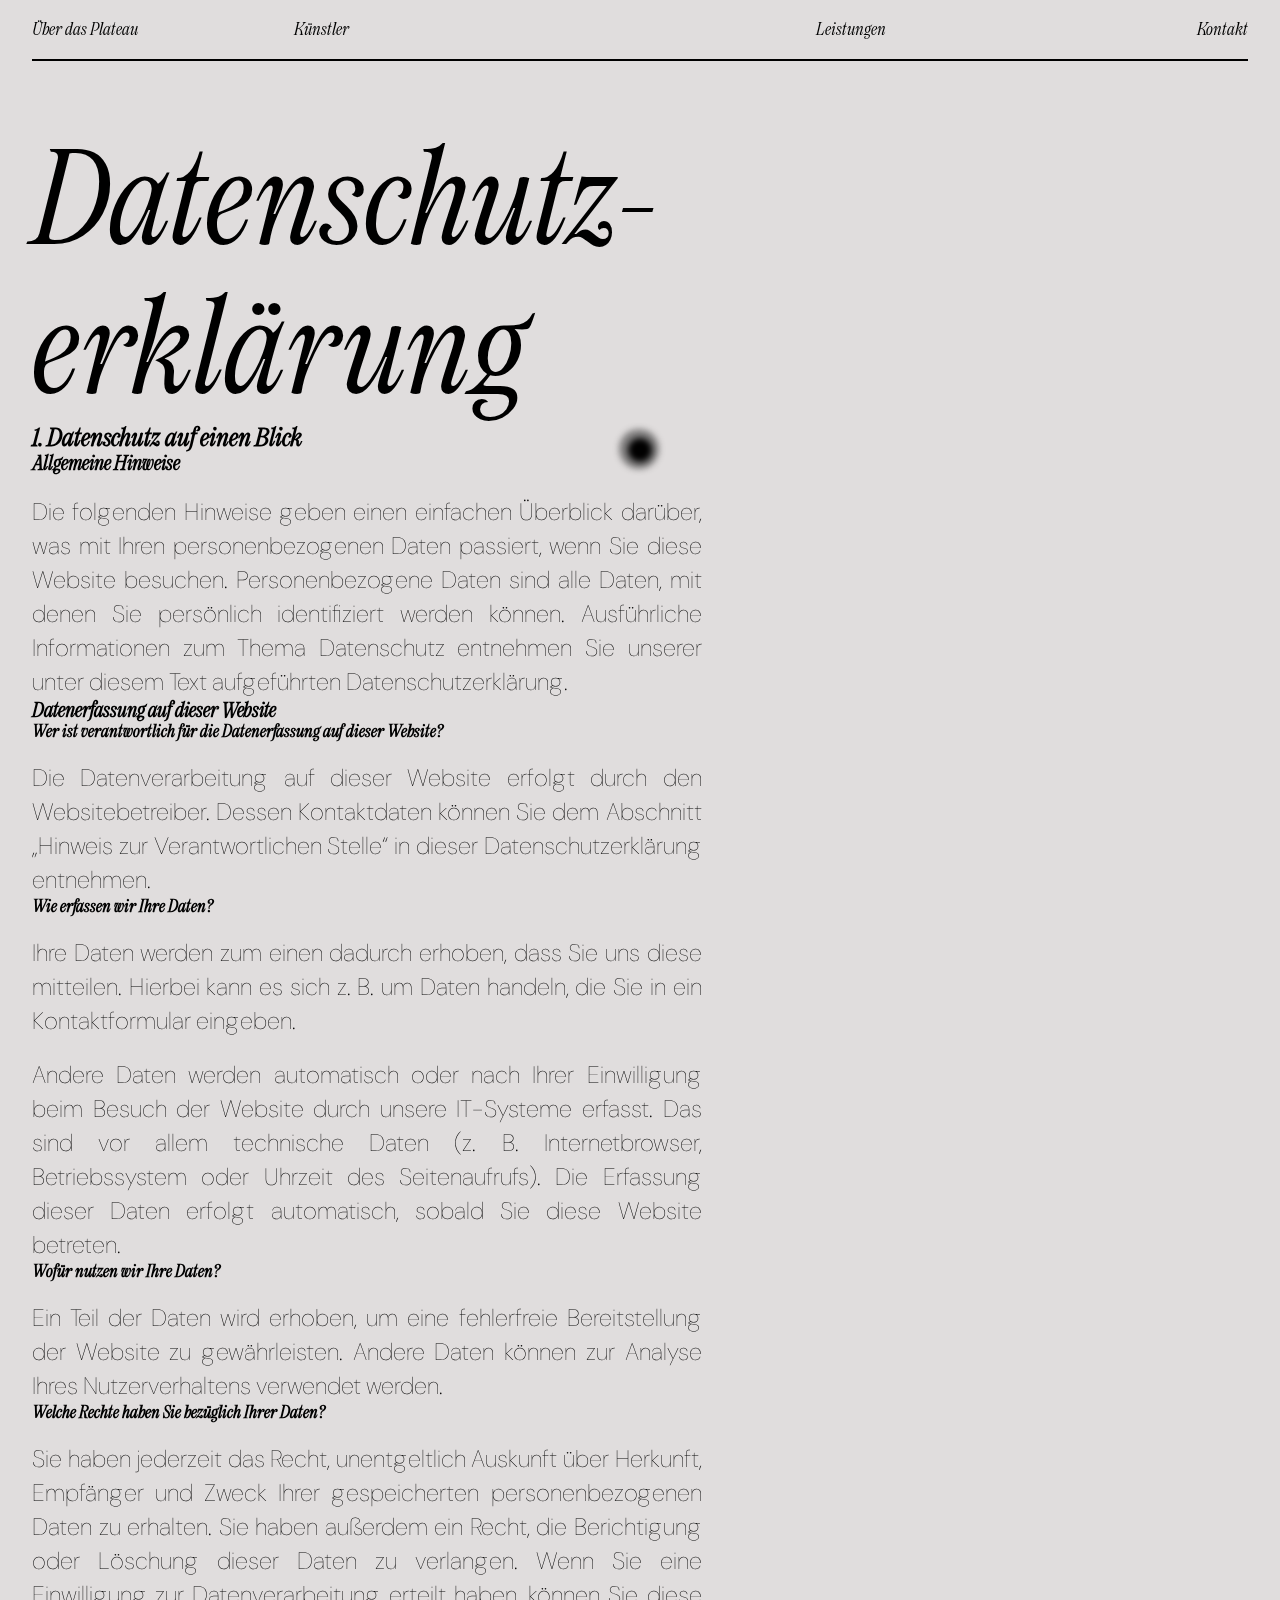
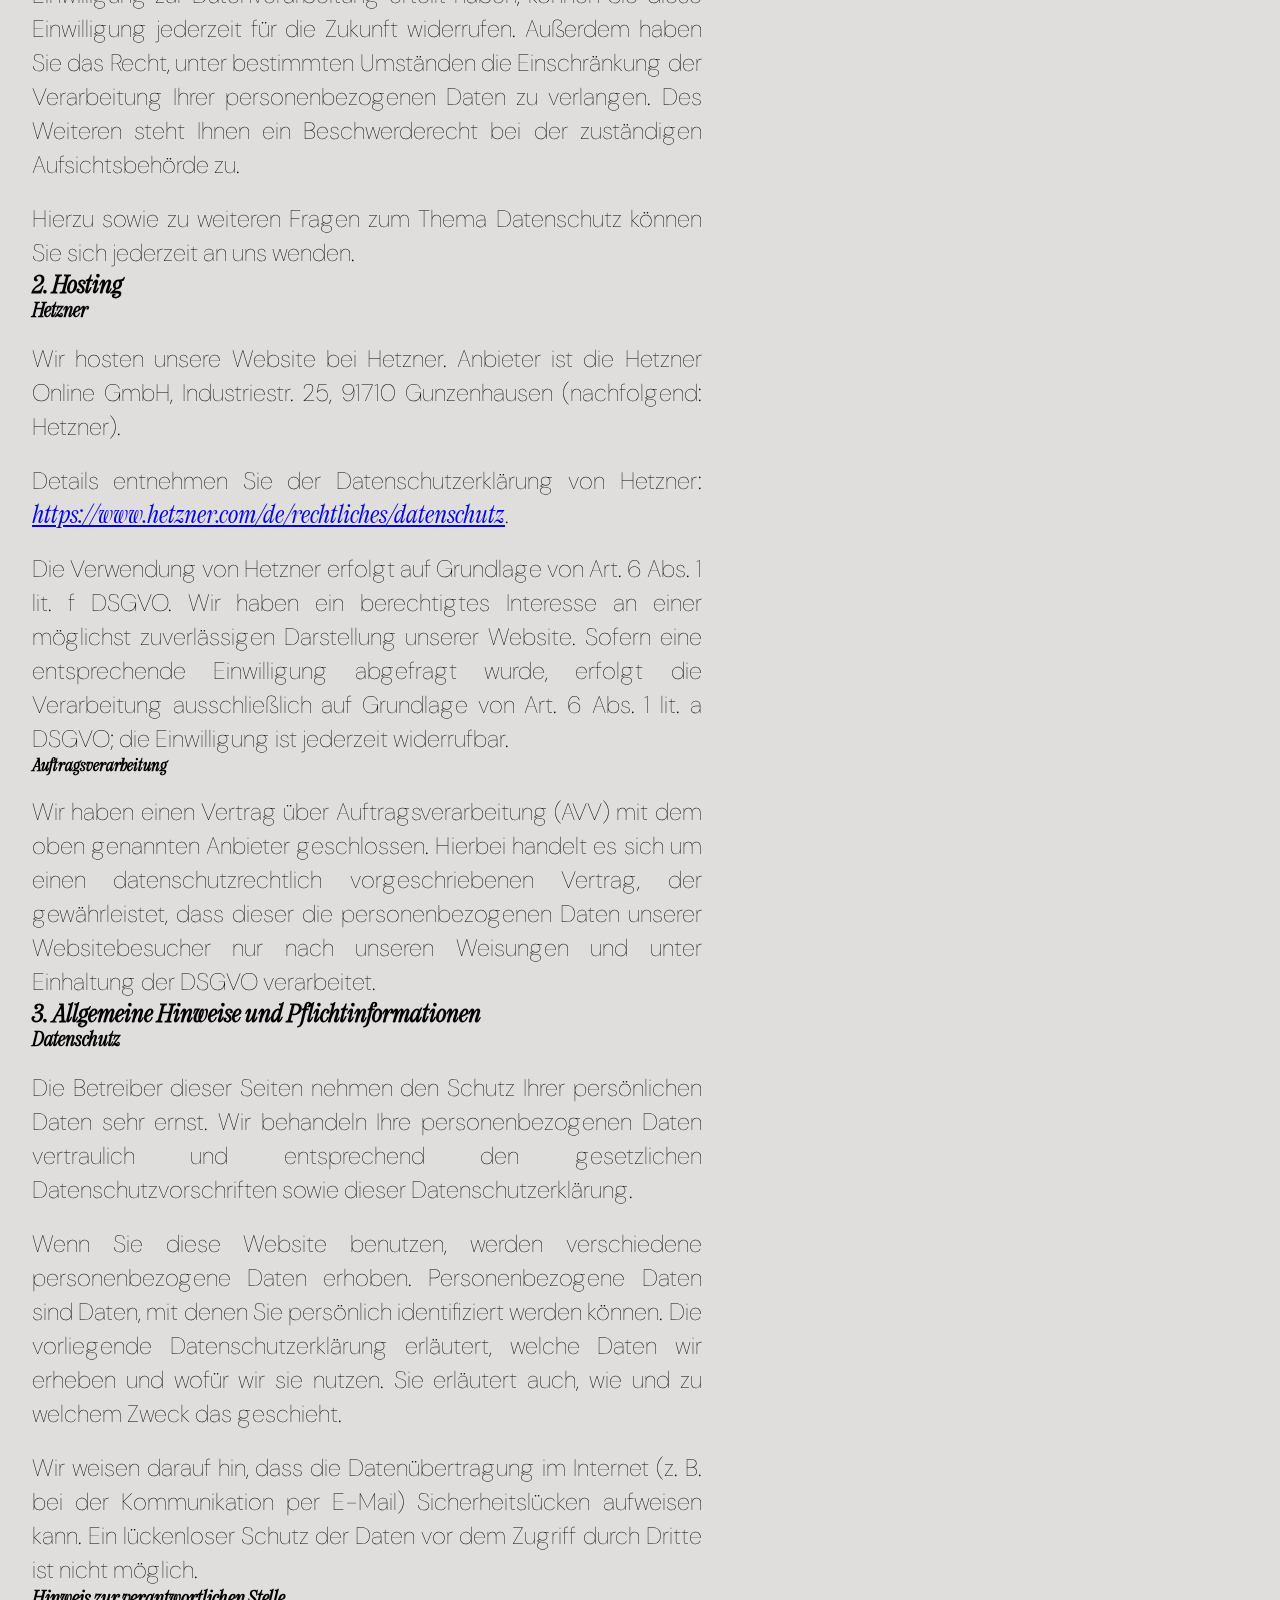
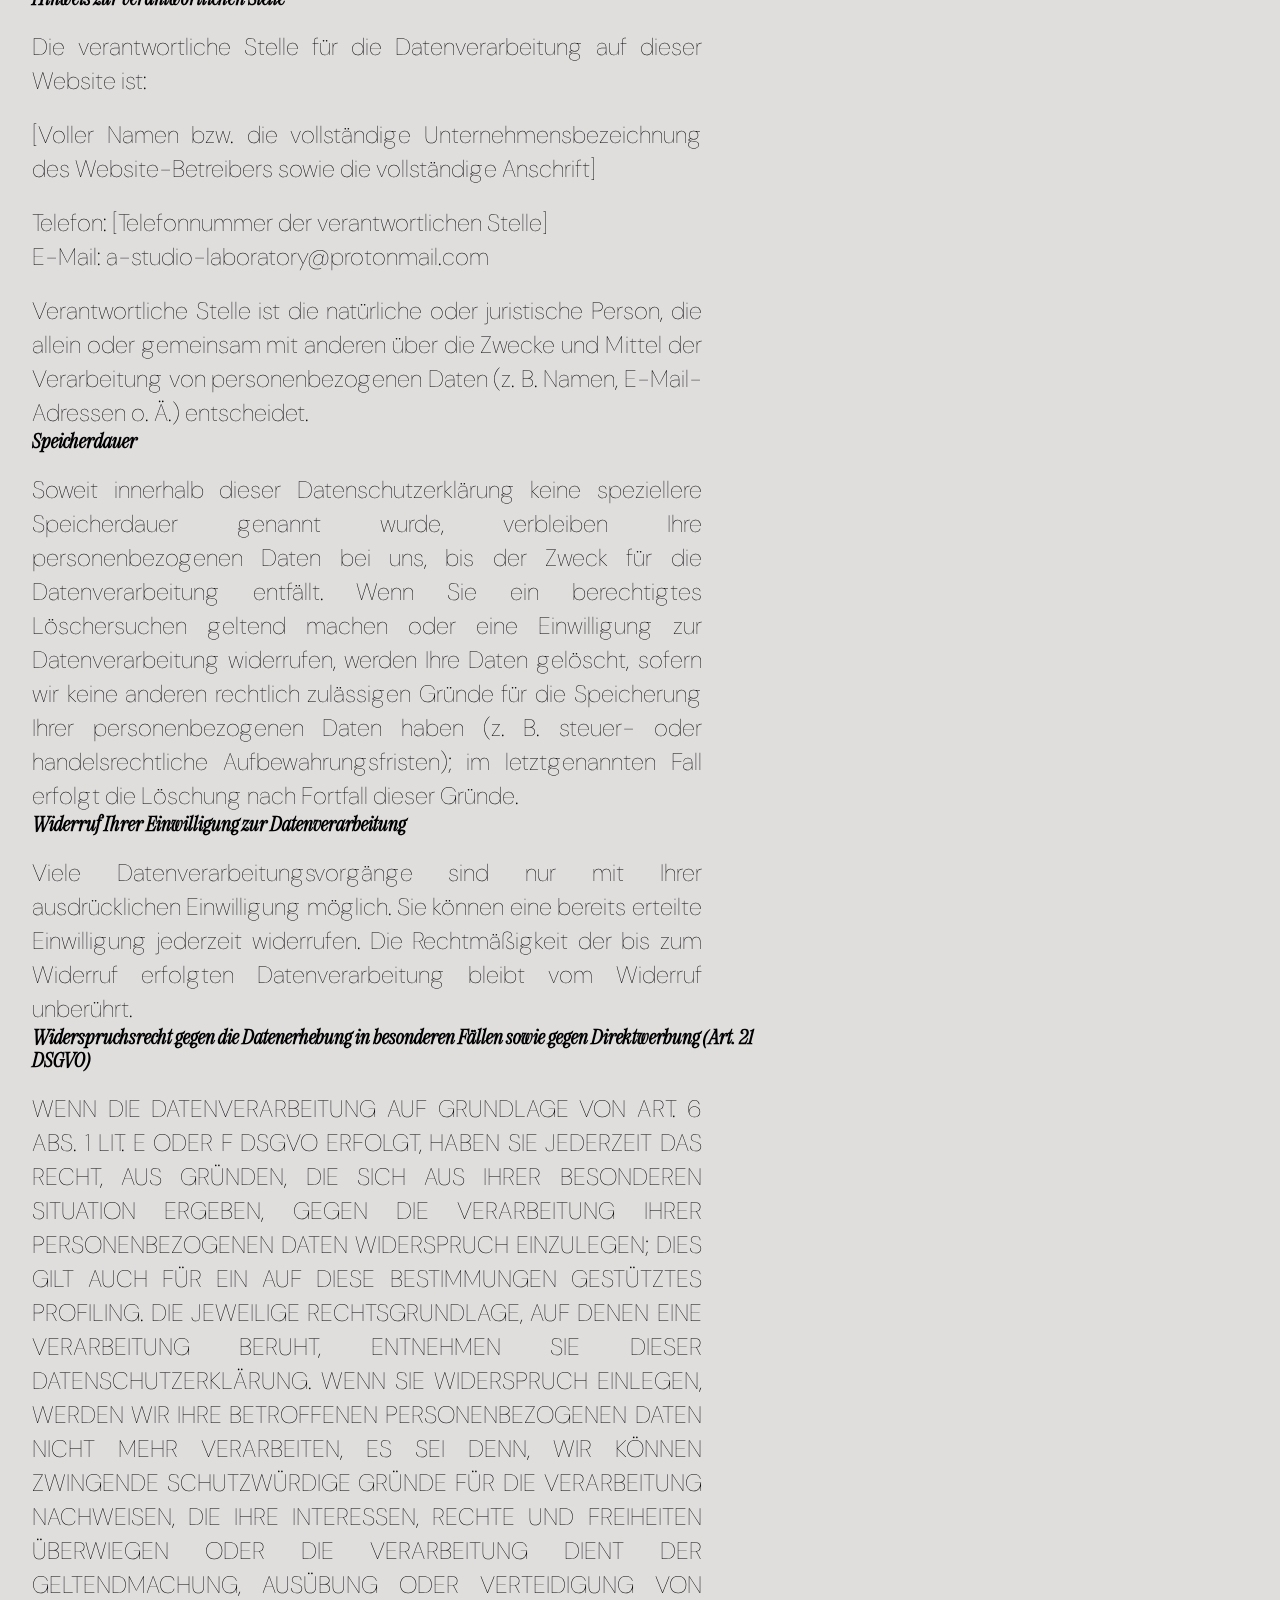
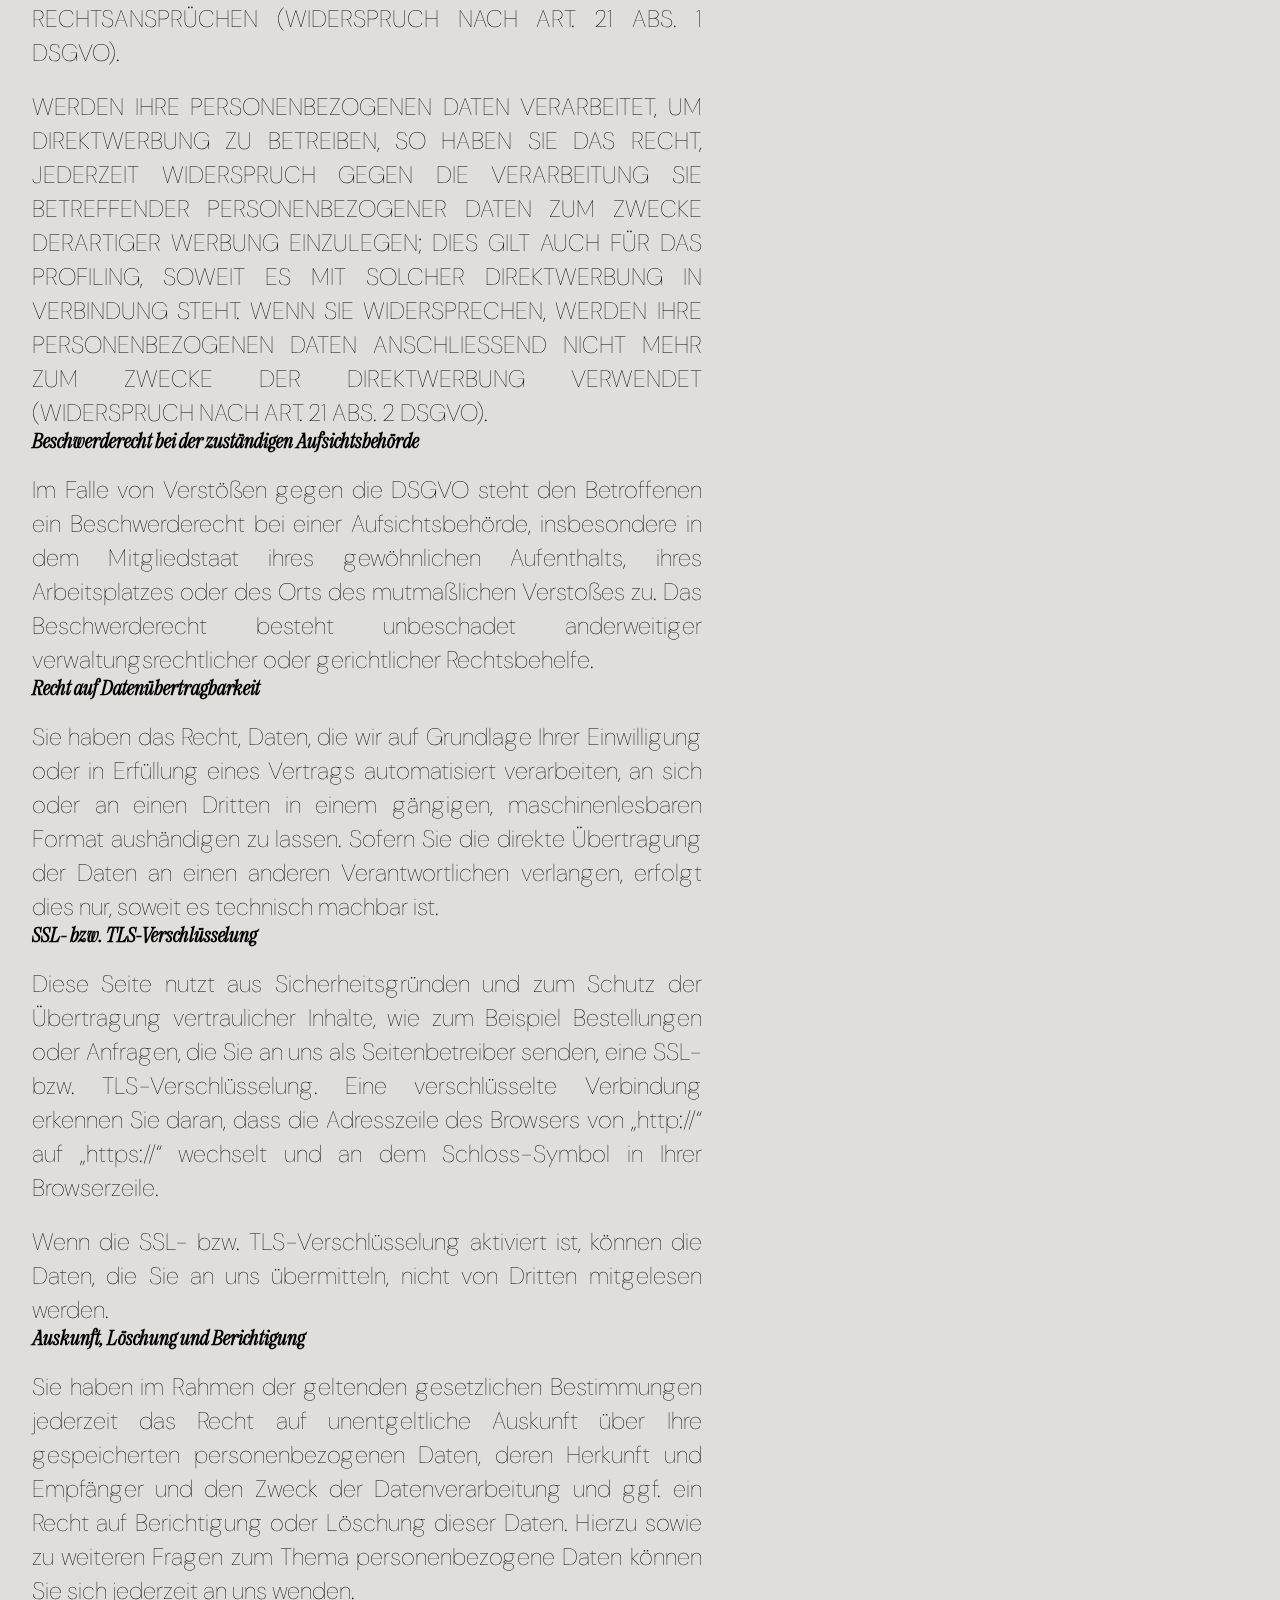
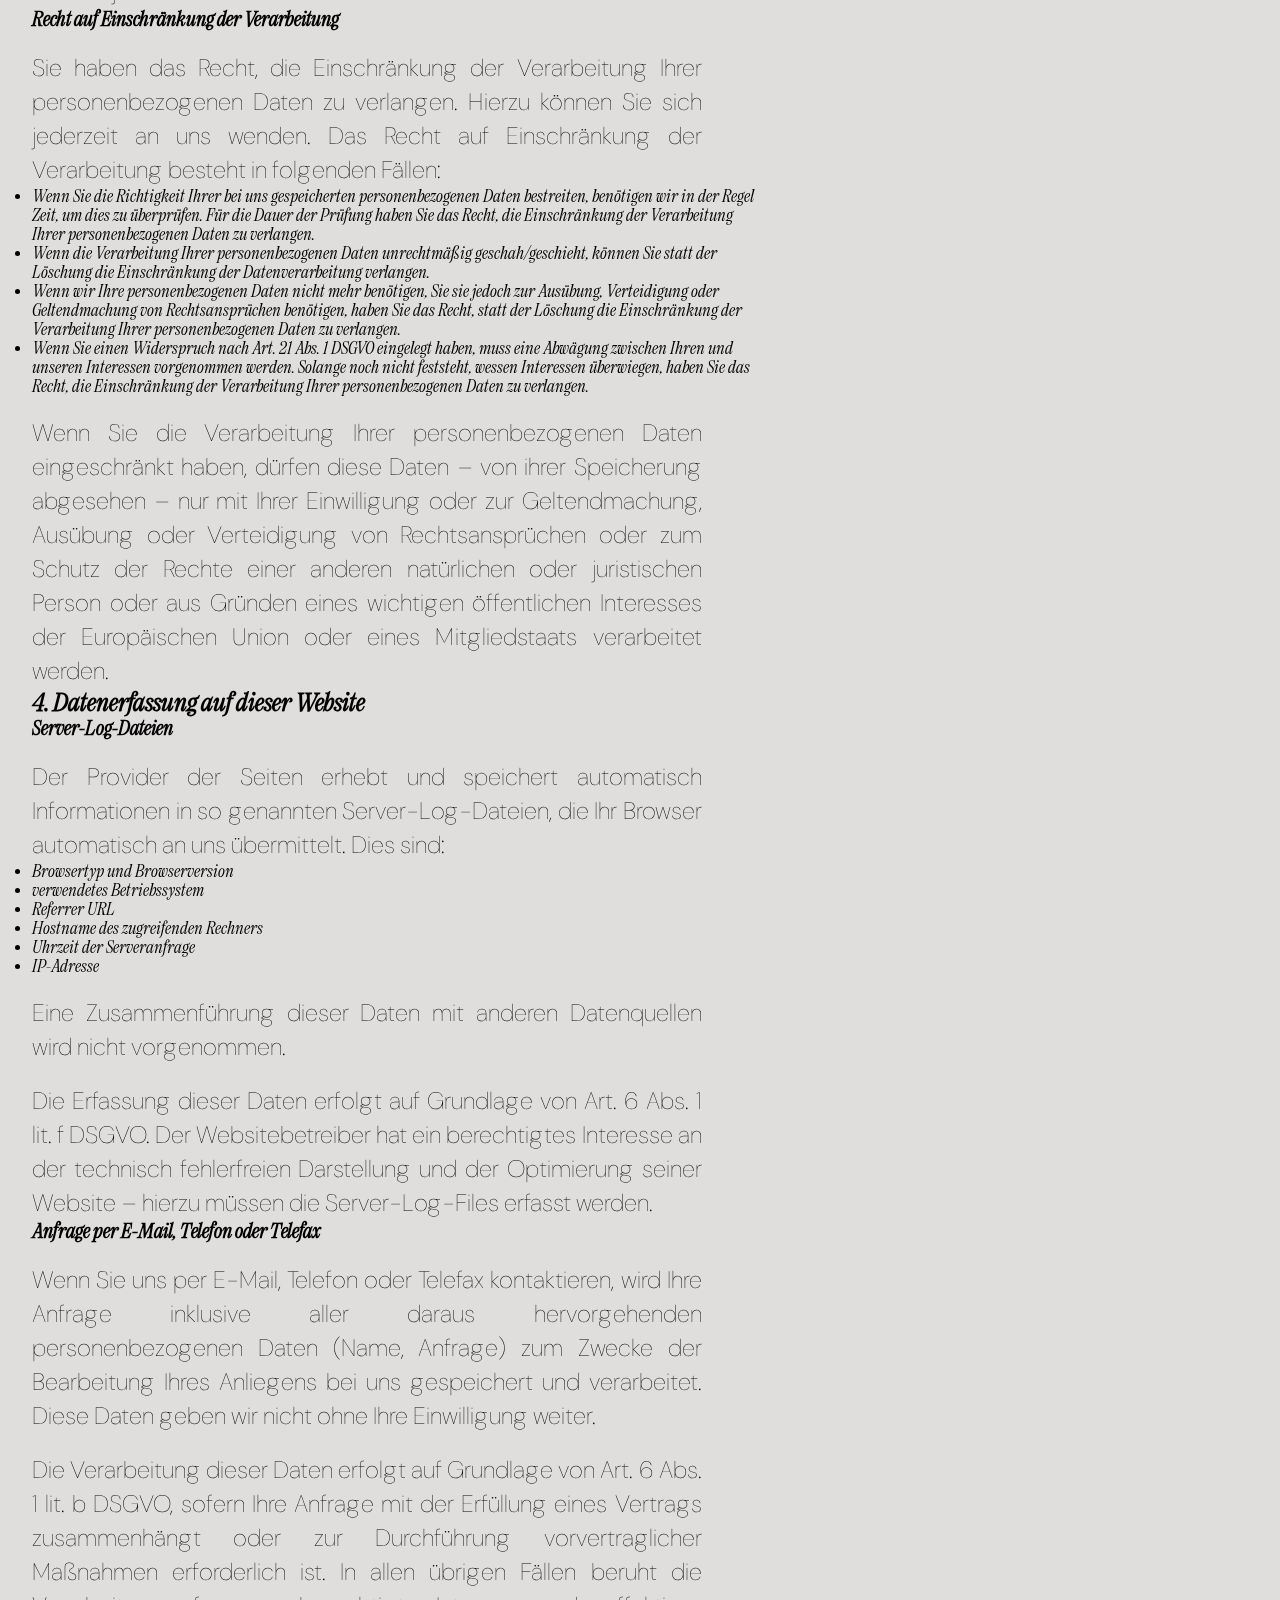
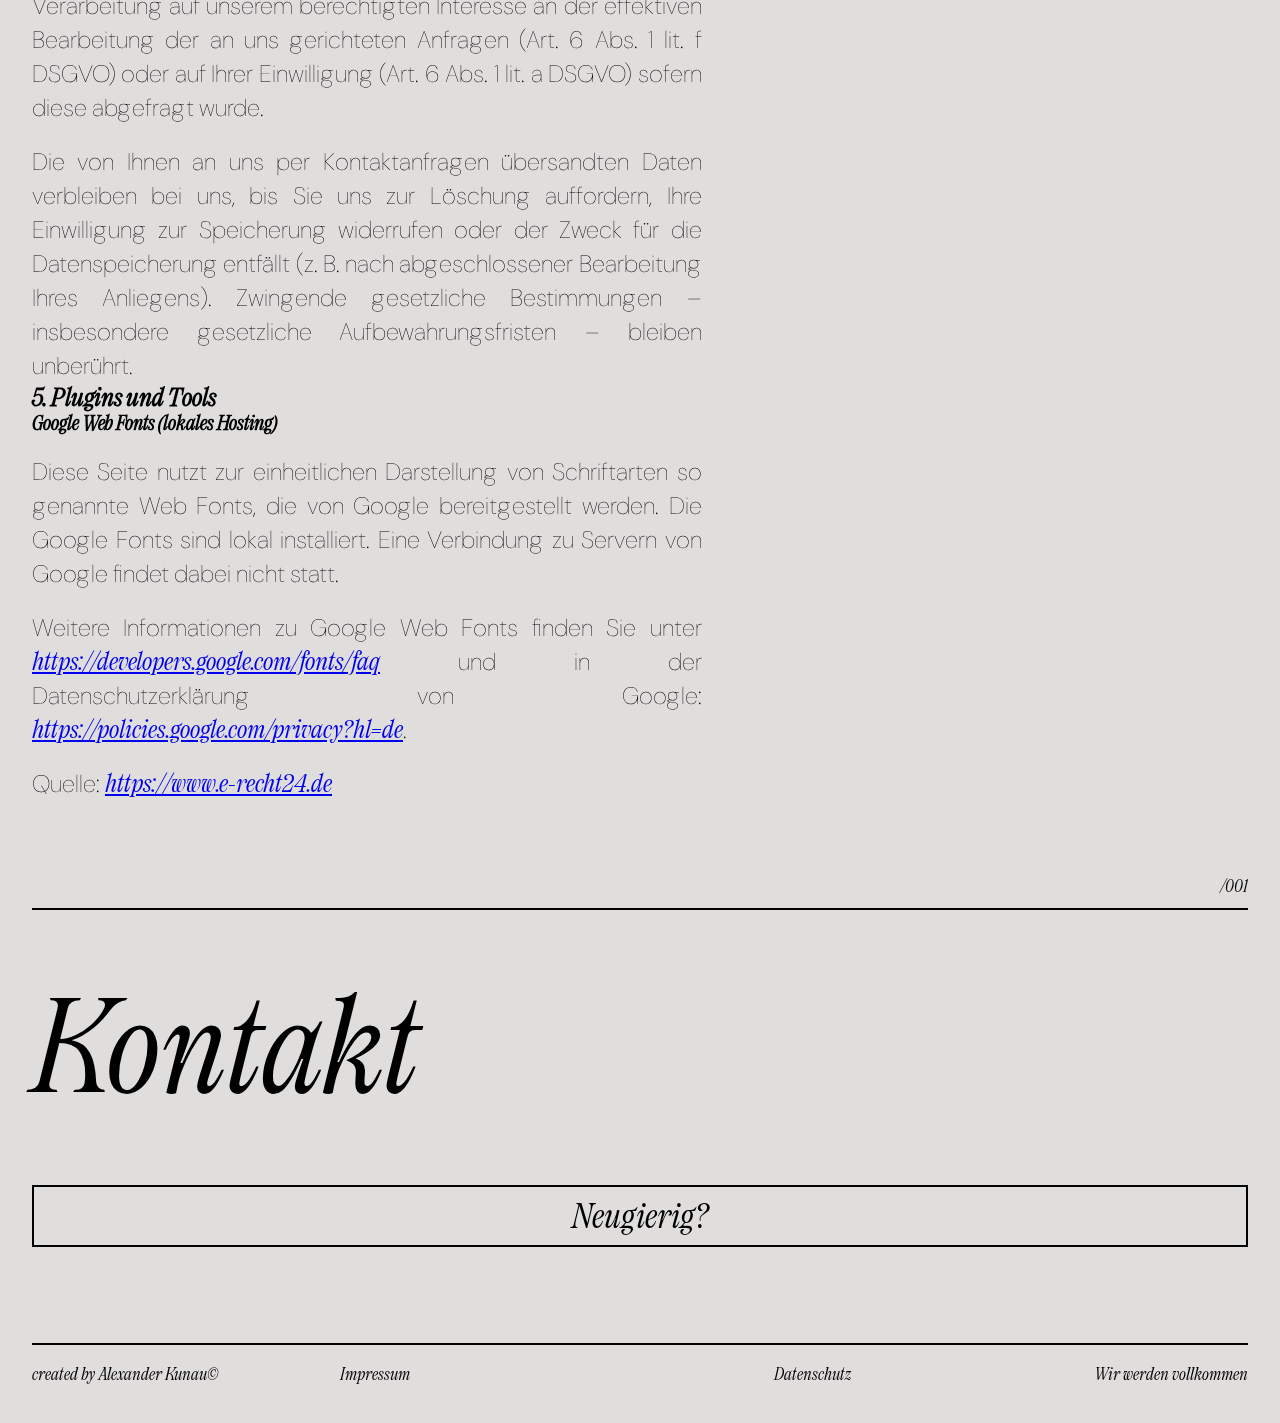
<file: datenschutz.html>
<!DOCTYPE html>
<html lang="de">
	<head>
		<meta charset="UTF-8" />
		<meta name="viewport" content="width=device-width, initial-scale=1.0" />
		<title>KünstlerPlateau - Datenschutz</title>
		<meta name="description" content="KünstlerPlateau">
		<meta name="keywords" content="Grafikdesign, Malerei, Kunst, Musik, Staffelei, Kloster, Poster, Skulpturen, plastische Kunst, Design, Modedesign, Fotografie, Videografie">
		<meta name="author" content="KünstlerPlateau">
		<meta name="publisher" content="KünstlerPlateau">
		<meta name="robots" content="index,follow">
		<meta name="revisit-after" content="7 days">
		<link rel="stylesheet" href="css/styles.css" />
		<link rel="shortcut icon" type="image/x-icon" href="images/logo.ico">
		<script type="text/javascript" src="js/funktionen.js"></script>
	</head>
	<body id="js-scroll">
		<div class="cursor-dot-outline"></div>
		<div class="cursor-dot"></div>
		<div class="wrapper">
			<div class="container">
				<!-- navbar -->
				<div class="navbar">
					<div class="navbar-container">
						<div class="site-title">Über das Plateau</div>
						<div class="site-type">Künstler</div>
						<div class="site-year">Leistungen</div>
						<div class="site-year">Kontakt</div>
					</div>
				</div>
				<!-- divider -->
				<div class="divider"></div>
				<div class="whitespace"></div>
				<!-- header -->
				<div class="reihe">
					<div class="spalte_60">
                    <h1>Datenschutz&shy;erkl&auml;rung</h1>
					  <div>
                        <h2>1. Datenschutz auf einen Blick</h2>
                        <h3>Allgemeine Hinweise</h3> 
                        <p>Die folgenden Hinweise geben einen einfachen &Uuml;berblick dar&uuml;ber, was mit Ihren personenbezogenen Daten passiert, wenn Sie diese Website besuchen. Personenbezogene Daten sind alle Daten, mit denen Sie pers&ouml;nlich identifiziert werden k&ouml;nnen. Ausf&uuml;hrliche Informationen zum Thema Datenschutz entnehmen Sie unserer unter diesem Text aufgef&uuml;hrten Datenschutzerkl&auml;rung.</p>
<h3>Datenerfassung auf dieser Website</h3> <h4>Wer ist verantwortlich f&uuml;r die Datenerfassung auf dieser Website?</h4> <p>Die Datenverarbeitung auf dieser Website erfolgt durch den Websitebetreiber. Dessen Kontaktdaten k&ouml;nnen Sie dem Abschnitt &bdquo;Hinweis zur Verantwortlichen Stelle&ldquo; in dieser Datenschutzerkl&auml;rung entnehmen.</p> <h4>Wie erfassen wir Ihre Daten?</h4> <p>Ihre Daten werden zum einen dadurch erhoben, dass Sie uns diese mitteilen. Hierbei kann es sich z.&nbsp;B. um Daten handeln, die Sie in ein Kontaktformular eingeben.</p> <p>Andere Daten werden automatisch oder nach Ihrer Einwilligung beim Besuch der Website durch unsere IT-Systeme erfasst. Das sind vor allem technische Daten (z.&nbsp;B. Internetbrowser, Betriebssystem oder Uhrzeit des Seitenaufrufs). Die Erfassung dieser Daten erfolgt automatisch, sobald Sie diese Website betreten.</p> <h4>Wof&uuml;r nutzen wir Ihre Daten?</h4> <p>Ein Teil der Daten wird erhoben, um eine fehlerfreie Bereitstellung der Website zu gew&auml;hrleisten. Andere Daten k&ouml;nnen zur Analyse Ihres Nutzerverhaltens verwendet werden.</p> <h4>Welche Rechte haben Sie bez&uuml;glich Ihrer Daten?</h4> <p>Sie haben jederzeit das Recht, unentgeltlich Auskunft &uuml;ber Herkunft, Empf&auml;nger und Zweck Ihrer gespeicherten personenbezogenen Daten zu erhalten. Sie haben au&szlig;erdem ein Recht, die Berichtigung oder L&ouml;schung dieser Daten zu verlangen. Wenn Sie eine Einwilligung zur Datenverarbeitung erteilt haben, k&ouml;nnen Sie diese Einwilligung jederzeit f&uuml;r die Zukunft widerrufen. Au&szlig;erdem haben Sie das Recht, unter bestimmten Umst&auml;nden die Einschr&auml;nkung der Verarbeitung Ihrer personenbezogenen Daten zu verlangen. Des Weiteren steht Ihnen ein Beschwerderecht bei der zust&auml;ndigen Aufsichtsbeh&ouml;rde zu.</p> <p>Hierzu sowie zu weiteren Fragen zum Thema Datenschutz k&ouml;nnen Sie sich jederzeit an uns wenden.</p>
<h2>2. Hosting</h2>
<h3>Hetzner</h3> <p>Wir hosten unsere Website bei Hetzner. Anbieter ist die Hetzner Online GmbH, Industriestr. 25, 91710 Gunzenhausen (nachfolgend: Hetzner).</p> <p>Details entnehmen Sie der Datenschutzerkl&auml;rung von Hetzner: <a href="https://www.hetzner.com/de/rechtliches/datenschutz" target="_blank" rel="noopener noreferrer">https://www.hetzner.com/de/rechtliches/datenschutz</a>.</p> <p>Die Verwendung von Hetzner erfolgt auf Grundlage von Art. 6 Abs. 1 lit. f DSGVO. Wir haben ein berechtigtes Interesse an einer m&ouml;glichst zuverl&auml;ssigen Darstellung unserer Website. Sofern eine entsprechende Einwilligung abgefragt wurde, erfolgt die Verarbeitung ausschlie&szlig;lich auf Grundlage von Art. 6 Abs. 1 lit. a DSGVO; die Einwilligung ist jederzeit widerrufbar.</p>
<h4>Auftragsverarbeitung</h4> <p>Wir haben einen Vertrag &uuml;ber Auftragsverarbeitung (AVV) mit dem oben genannten Anbieter geschlossen. Hierbei handelt es sich um einen datenschutzrechtlich vorgeschriebenen Vertrag, der gew&auml;hrleistet, dass dieser die personenbezogenen Daten unserer Websitebesucher nur nach unseren Weisungen und unter Einhaltung der DSGVO verarbeitet.</p>
<h2>3. Allgemeine Hinweise und Pflicht&shy;informationen</h2>
<h3>Datenschutz</h3> <p>Die Betreiber dieser Seiten nehmen den Schutz Ihrer pers&ouml;nlichen Daten sehr ernst. Wir behandeln Ihre personenbezogenen Daten vertraulich und entsprechend den gesetzlichen Datenschutzvorschriften sowie dieser Datenschutzerkl&auml;rung.</p> <p>Wenn Sie diese Website benutzen, werden verschiedene personenbezogene Daten erhoben. Personenbezogene Daten sind Daten, mit denen Sie pers&ouml;nlich identifiziert werden k&ouml;nnen. Die vorliegende Datenschutzerkl&auml;rung erl&auml;utert, welche Daten wir erheben und wof&uuml;r wir sie nutzen. Sie erl&auml;utert auch, wie und zu welchem Zweck das geschieht.</p> <p>Wir weisen darauf hin, dass die Daten&uuml;bertragung im Internet (z.&nbsp;B. bei der Kommunikation per E-Mail) Sicherheitsl&uuml;cken aufweisen kann. Ein l&uuml;ckenloser Schutz der Daten vor dem Zugriff durch Dritte ist nicht m&ouml;glich.</p>
<h3>Hinweis zur verantwortlichen Stelle</h3> <p>Die verantwortliche Stelle f&uuml;r die Datenverarbeitung auf dieser Website ist:</p> <p>&#91;Voller Namen bzw. die vollst&auml;ndige Unternehmensbezeichnung des Website-Betreibers sowie die vollst&auml;ndige Anschrift&#93;</p>
<p>Telefon: &#91;Telefonnummer der verantwortlichen Stelle&#93;<br />
E-Mail: a-studio-laboratory@protonmail.com</p>
 <p>Verantwortliche Stelle ist die nat&uuml;rliche oder juristische Person, die allein oder gemeinsam mit anderen &uuml;ber die Zwecke und Mittel der Verarbeitung von personenbezogenen Daten (z.&nbsp;B. Namen, E-Mail-Adressen o. &Auml;.) entscheidet.</p>

<h3>Speicherdauer</h3> <p>Soweit innerhalb dieser Datenschutzerkl&auml;rung keine speziellere Speicherdauer genannt wurde, verbleiben Ihre personenbezogenen Daten bei uns, bis der Zweck f&uuml;r die Datenverarbeitung entf&auml;llt. Wenn Sie ein berechtigtes L&ouml;schersuchen geltend machen oder eine Einwilligung zur Datenverarbeitung widerrufen, werden Ihre Daten gel&ouml;scht, sofern wir keine anderen rechtlich zul&auml;ssigen Gr&uuml;nde f&uuml;r die Speicherung Ihrer personenbezogenen Daten haben (z.&nbsp;B. steuer- oder handelsrechtliche Aufbewahrungsfristen); im letztgenannten Fall erfolgt die L&ouml;schung nach Fortfall dieser Gr&uuml;nde.</p>
<h3>Widerruf Ihrer Einwilligung zur Datenverarbeitung</h3> <p>Viele Datenverarbeitungsvorg&auml;nge sind nur mit Ihrer ausdr&uuml;cklichen Einwilligung m&ouml;glich. Sie k&ouml;nnen eine bereits erteilte Einwilligung jederzeit widerrufen. Die Rechtm&auml;&szlig;igkeit der bis zum Widerruf erfolgten Datenverarbeitung bleibt vom Widerruf unber&uuml;hrt.</p>
<h3>Widerspruchsrecht gegen die Datenerhebung in besonderen F&auml;llen sowie gegen Direktwerbung (Art. 21 DSGVO)</h3> <p>WENN DIE DATENVERARBEITUNG AUF GRUNDLAGE VON ART. 6 ABS. 1 LIT. E ODER F DSGVO ERFOLGT, HABEN SIE JEDERZEIT DAS RECHT, AUS GR&Uuml;NDEN, DIE SICH AUS IHRER BESONDEREN SITUATION ERGEBEN, GEGEN DIE VERARBEITUNG IHRER PERSONENBEZOGENEN DATEN WIDERSPRUCH EINZULEGEN; DIES GILT AUCH F&Uuml;R EIN AUF DIESE BESTIMMUNGEN GEST&Uuml;TZTES PROFILING. DIE JEWEILIGE RECHTSGRUNDLAGE, AUF DENEN EINE VERARBEITUNG BERUHT, ENTNEHMEN SIE DIESER DATENSCHUTZERKL&Auml;RUNG. WENN SIE WIDERSPRUCH EINLEGEN, WERDEN WIR IHRE BETROFFENEN PERSONENBEZOGENEN DATEN NICHT MEHR VERARBEITEN, ES SEI DENN, WIR K&Ouml;NNEN ZWINGENDE SCHUTZW&Uuml;RDIGE GR&Uuml;NDE F&Uuml;R DIE VERARBEITUNG NACHWEISEN, DIE IHRE INTERESSEN, RECHTE UND FREIHEITEN &Uuml;BERWIEGEN ODER DIE VERARBEITUNG DIENT DER GELTENDMACHUNG, AUS&Uuml;BUNG ODER VERTEIDIGUNG VON RECHTSANSPR&Uuml;CHEN (WIDERSPRUCH NACH ART. 21 ABS. 1 DSGVO).</p> <p>WERDEN IHRE PERSONENBEZOGENEN DATEN VERARBEITET, UM DIREKTWERBUNG ZU BETREIBEN, SO HABEN SIE DAS RECHT, JEDERZEIT WIDERSPRUCH GEGEN DIE VERARBEITUNG SIE BETREFFENDER PERSONENBEZOGENER DATEN ZUM ZWECKE DERARTIGER WERBUNG EINZULEGEN; DIES GILT AUCH F&Uuml;R DAS PROFILING, SOWEIT ES MIT SOLCHER DIREKTWERBUNG IN VERBINDUNG STEHT. WENN SIE WIDERSPRECHEN, WERDEN IHRE PERSONENBEZOGENEN DATEN ANSCHLIESSEND NICHT MEHR ZUM ZWECKE DER DIREKTWERBUNG VERWENDET (WIDERSPRUCH NACH ART. 21 ABS. 2 DSGVO).</p>
<h3>Beschwerde&shy;recht bei der zust&auml;ndigen Aufsichts&shy;beh&ouml;rde</h3> <p>Im Falle von Verst&ouml;&szlig;en gegen die DSGVO steht den Betroffenen ein Beschwerderecht bei einer Aufsichtsbeh&ouml;rde, insbesondere in dem Mitgliedstaat ihres gew&ouml;hnlichen Aufenthalts, ihres Arbeitsplatzes oder des Orts des mutma&szlig;lichen Versto&szlig;es zu. Das Beschwerderecht besteht unbeschadet anderweitiger verwaltungsrechtlicher oder gerichtlicher Rechtsbehelfe.</p>
<h3>Recht auf Daten&shy;&uuml;bertrag&shy;barkeit</h3> <p>Sie haben das Recht, Daten, die wir auf Grundlage Ihrer Einwilligung oder in Erf&uuml;llung eines Vertrags automatisiert verarbeiten, an sich oder an einen Dritten in einem g&auml;ngigen, maschinenlesbaren Format aush&auml;ndigen zu lassen. Sofern Sie die direkte &Uuml;bertragung der Daten an einen anderen Verantwortlichen verlangen, erfolgt dies nur, soweit es technisch machbar ist.</p>
<h3>SSL- bzw. TLS-Verschl&uuml;sselung</h3> <p>Diese Seite nutzt aus Sicherheitsgr&uuml;nden und zum Schutz der &Uuml;bertragung vertraulicher Inhalte, wie zum Beispiel Bestellungen oder Anfragen, die Sie an uns als Seitenbetreiber senden, eine SSL- bzw. TLS-Verschl&uuml;sselung. Eine verschl&uuml;sselte Verbindung erkennen Sie daran, dass die Adresszeile des Browsers von &bdquo;http://&ldquo; auf &bdquo;https://&ldquo; wechselt und an dem Schloss-Symbol in Ihrer Browserzeile.</p> <p>Wenn die SSL- bzw. TLS-Verschl&uuml;sselung aktiviert ist, k&ouml;nnen die Daten, die Sie an uns &uuml;bermitteln, nicht von Dritten mitgelesen werden.</p>
<h3>Auskunft, L&ouml;schung und Berichtigung</h3> <p>Sie haben im Rahmen der geltenden gesetzlichen Bestimmungen jederzeit das Recht auf unentgeltliche Auskunft &uuml;ber Ihre gespeicherten personenbezogenen Daten, deren Herkunft und Empf&auml;nger und den Zweck der Datenverarbeitung und ggf. ein Recht auf Berichtigung oder L&ouml;schung dieser Daten. Hierzu sowie zu weiteren Fragen zum Thema personenbezogene Daten k&ouml;nnen Sie sich jederzeit an uns wenden.</p>
<h3>Recht auf Einschr&auml;nkung der Verarbeitung</h3> <p>Sie haben das Recht, die Einschr&auml;nkung der Verarbeitung Ihrer personenbezogenen Daten zu verlangen. Hierzu k&ouml;nnen Sie sich jederzeit an uns wenden. Das Recht auf Einschr&auml;nkung der Verarbeitung besteht in folgenden F&auml;llen:</p> <ul> <li>Wenn Sie die Richtigkeit Ihrer bei uns gespeicherten personenbezogenen Daten bestreiten, ben&ouml;tigen wir in der Regel Zeit, um dies zu &uuml;berpr&uuml;fen. F&uuml;r die Dauer der Pr&uuml;fung haben Sie das Recht, die Einschr&auml;nkung der Verarbeitung Ihrer personenbezogenen Daten zu verlangen.</li> <li>Wenn die Verarbeitung Ihrer personenbezogenen Daten unrechtm&auml;&szlig;ig geschah/geschieht, k&ouml;nnen Sie statt der L&ouml;schung die Einschr&auml;nkung der Datenverarbeitung verlangen.</li> <li>Wenn wir Ihre personenbezogenen Daten nicht mehr ben&ouml;tigen, Sie sie jedoch zur Aus&uuml;bung, Verteidigung oder Geltendmachung von Rechtsanspr&uuml;chen ben&ouml;tigen, haben Sie das Recht, statt der L&ouml;schung die Einschr&auml;nkung der Verarbeitung Ihrer personenbezogenen Daten zu verlangen.</li> <li>Wenn Sie einen Widerspruch nach Art. 21 Abs. 1 DSGVO eingelegt haben, muss eine Abw&auml;gung zwischen Ihren und unseren Interessen vorgenommen werden. Solange noch nicht feststeht, wessen Interessen &uuml;berwiegen, haben Sie das Recht, die Einschr&auml;nkung der Verarbeitung Ihrer personenbezogenen Daten zu verlangen.</li> </ul> <p>Wenn Sie die Verarbeitung Ihrer personenbezogenen Daten eingeschr&auml;nkt haben, d&uuml;rfen diese Daten &ndash; von ihrer Speicherung abgesehen &ndash; nur mit Ihrer Einwilligung oder zur Geltendmachung, Aus&uuml;bung oder Verteidigung von Rechtsanspr&uuml;chen oder zum Schutz der Rechte einer anderen nat&uuml;rlichen oder juristischen Person oder aus Gr&uuml;nden eines wichtigen &ouml;ffentlichen Interesses der Europ&auml;ischen Union oder eines Mitgliedstaats verarbeitet werden.</p>
<h2>4. Datenerfassung auf dieser Website</h2>
<h3>Server-Log-Dateien</h3> <p>Der Provider der Seiten erhebt und speichert automatisch Informationen in so genannten Server-Log-Dateien, die Ihr Browser automatisch an uns &uuml;bermittelt. Dies sind:</p> <ul> <li>Browsertyp und Browserversion</li> <li>verwendetes Betriebssystem</li> <li>Referrer URL</li> <li>Hostname des zugreifenden Rechners</li> <li>Uhrzeit der Serveranfrage</li> <li>IP-Adresse</li> </ul> <p>Eine Zusammenf&uuml;hrung dieser Daten mit anderen Datenquellen wird nicht vorgenommen.</p> <p>Die Erfassung dieser Daten erfolgt auf Grundlage von Art. 6 Abs. 1 lit. f DSGVO. Der Websitebetreiber hat ein berechtigtes Interesse an der technisch fehlerfreien Darstellung und der Optimierung seiner Website &ndash; hierzu m&uuml;ssen die Server-Log-Files erfasst werden.</p>
<h3>Anfrage per E-Mail, Telefon oder Telefax</h3> <p>Wenn Sie uns per E-Mail, Telefon oder Telefax kontaktieren, wird Ihre Anfrage inklusive aller daraus hervorgehenden personenbezogenen Daten (Name, Anfrage) zum Zwecke der Bearbeitung Ihres Anliegens bei uns gespeichert und verarbeitet. Diese Daten geben wir nicht ohne Ihre Einwilligung weiter.</p> <p>Die Verarbeitung dieser Daten erfolgt auf Grundlage von Art. 6 Abs. 1 lit. b DSGVO, sofern Ihre Anfrage mit der Erf&uuml;llung eines Vertrags zusammenh&auml;ngt oder zur Durchf&uuml;hrung vorvertraglicher Ma&szlig;nahmen erforderlich ist. In allen &uuml;brigen F&auml;llen beruht die Verarbeitung auf unserem berechtigten Interesse an der effektiven Bearbeitung der an uns gerichteten Anfragen (Art. 6 Abs. 1 lit. f DSGVO) oder auf Ihrer Einwilligung (Art. 6 Abs. 1 lit. a DSGVO) sofern diese abgefragt wurde.</p> <p>Die von Ihnen an uns per Kontaktanfragen &uuml;bersandten Daten verbleiben bei uns, bis Sie uns zur L&ouml;schung auffordern, Ihre Einwilligung zur Speicherung widerrufen oder der Zweck f&uuml;r die Datenspeicherung entf&auml;llt (z.&nbsp;B. nach abgeschlossener Bearbeitung Ihres Anliegens). Zwingende gesetzliche Bestimmungen &ndash; insbesondere gesetzliche Aufbewahrungsfristen &ndash; bleiben unber&uuml;hrt.</p>
<h2>5. Plugins und Tools</h2>
<h3>Google Web Fonts (lokales Hosting)</h3> <p>Diese Seite nutzt zur einheitlichen Darstellung von Schriftarten so genannte Web Fonts, die von Google bereitgestellt werden. Die Google Fonts sind lokal installiert. Eine Verbindung zu Servern von Google findet dabei nicht statt.</p> <p>Weitere Informationen zu Google Web Fonts finden Sie unter <a href="https://developers.google.com/fonts/faq" target="_blank" rel="noopener noreferrer">https://developers.google.com/fonts/faq</a> und in der Datenschutzerkl&auml;rung von Google: <a href="https://policies.google.com/privacy?hl=de" target="_blank" rel="noopener noreferrer">https://policies.google.com/privacy?hl=de</a>.</p>
<p>Quelle: <a href="https://www.e-recht24.de">https://www.e-recht24.de</a></p> 
					  </div>
					</div>
				</div>
				<div class="whitespace"></div>
				<!-- sections -->
				<div class="section-header">
					<div class="section-header-container">
						<div class="section-title"></div>
						<div class="section-order">/001</div>
					</div>
				</div>
				<div class="divider"></div>
				<div class="whitespace"></div>
				<!-- about -->
				<div class="reihe">
					<div class="spalte_100">
						<h1>Kontakt</h1>
					</div>
				</div>
				<div class="reihe">
					<div>
						<div class="title-container rellax-box" data-rellax-speed="1">
							<a href="alexanderkunau@gmx.de">Neugierig?</a>
							<div class="button__hover">
								<div class="button__ticker">
									<a href="mailto:alexanderkunau@gmx.de">Schreib ne Mail</a><a href="mailto:alexanderkunau@gmx.de">Schreib ne Mail</a><a href="mailto:alexanderkunau@gmx.de">Schreib ne Mail</a><a href="mailto:alexanderkunau@gmx.de">Schreib ne Mail</a>
								</div>
								<div class="button__ticker">
									<a href="mailto:alexanderkunau@gmx.de">Schreib ne Mail</a><a href="mailto:alexanderkunau@gmx.de">Schreib ne Mail</a><a href="mailto:alexanderkunau@gmx.de">Schreib ne Mail</a><a href="mailto:alexanderkunau@gmx.de">Schreib ne Mail</a>
								</div>
								<div class="button__ticker">
									<a href="mailto:alexanderkunau@gmx.de">Schreib ne Mail</a><a href="mailto:alexanderkunau@gmx.de">Schreib ne Mail</a><a href="mailto:alexanderkunau@gmx.de">Schreib ne Mail</a><a href="mailto:alexanderkunau@gmx.de">Schreib ne Mail</a>
								</div>
								<div class="button__ticker">
									<a href="mailto:alexanderkunau@gmx.de">Schreib ne Mail</a><a href="mailto:alexanderkunau@gmx.de">Schreib ne Mail</a><a href="mailto:alexanderkunau@gmx.de">Schreib ne Mail</a><a href="mailto:alexanderkunau@gmx.de">Schreib ne Mail</a>
								</div>
								<div class="button__ticker">
									<a href="mailto:alexanderkunau@gmx.de">Schreib ne Mail</a><a href="mailto:alexanderkunau@gmx.de">Schreib ne Mail</a><a href="mailto:alexanderkunau@gmx.de">Schreib ne Mail</a><a href="mailto:alexanderkunau@gmx.de">Schreib ne Mail</a>
								</div>
							</div>
						</div>
					</div>
				</div>
				<div class="whitespace"></div>
				<div class="divider"></div>
				<!-- footer -->
				<div class="footer">
					<div class="navbar">
						<div class="navbar-container">
							<div class="site-title" onclick="window.location.href='https://alexanderkunau.de/'" style="cursor: pointer;" >created by Alexander Kunau&copy;</div>
							<div class="site-type" onclick="window.location.href='impressum.html'" style="cursor: pointer;" >Impressum</div>
							<div class="site-year" onclick="window.location.href='datenschutz.html'" style="cursor: pointer;" >Datenschutz</div>
							<div class="site-year">Wir werden vollkommen</div>
						</div>
					</div>
				</div>
				<br />
			</div>
		</div>
		<!--
		<script>
			const scroll = new LocomotiveScroll({
				el: document.querySelector("#js-scroll"),
				smooth: true,
				smoothMobile: true,
				inertia: 0.75,
			});
		</script>
		-->
		<script>
			var cursor = {
    delay: 8,
    _x: 0,
    _y: 0,
    endX: window.innerWidth / 2,
    endY: window.innerHeight / 2,
    cursorVisible: true,
    cursorEnlarged: false,
    $dot: document.querySelector(".cursor-dot"),
    $outline: document.querySelector(".cursor-dot-outline"),

    init: function () {
        // Set up element sizes
        this.dotSize = this.$dot.offsetWidth;
        this.outlineSize = this.$outline.offsetWidth;

        this.setupEventListeners();
        this.animateDotOutline();
    },

    setupEventListeners: function () {
        var self = this;

        // Anchor hovering
        document.querySelectorAll("a").forEach(function (el) {
            el.addEventListener("mouseover", function () {
                self.cursorEnlarged = true;
                self.toggleCursorSize();
            });
            el.addEventListener("mouseout", function () {
                self.cursorEnlarged = false;
                self.toggleCursorSize();
            });
        });

        // Click events
        document.addEventListener("mousedown", function () {
            self.cursorEnlarged = true;
            self.toggleCursorSize();
        });
        document.addEventListener("mouseup", function () {
            self.cursorEnlarged = false;
            self.toggleCursorSize();
        });

        document.addEventListener("mousemove", function (e) {
            // Show the cursor
            self.cursorVisible = true;
            self.toggleCursorVisibility();

            // Position the dot
            self.endX = e.pageX;
            self.endY = e.pageY;
            self.$dot.style.top = self.endY + "px";
            self.$dot.style.left = self.endX + "px";
        });

        // Hide/show cursor
        document.addEventListener("mouseenter", function (e) {
            self.cursorVisible = true;
            self.toggleCursorVisibility();
            self.$dot.style.opacity = 1;
            self.$outline.style.opacity = 1;
        });

        document.addEventListener("mouseleave", function (e) {
            self.cursorVisible = true;
            self.toggleCursorVisibility();
            self.$dot.style.opacity = 0;
            self.$outline.style.opacity = 0;
        });
    },

    animateDotOutline: function () {
        var self = this;

        self._x += (self.endX - self._x) / self.delay;
        self._y += (self.endY - self._y) / self.delay;
        self.$outline.style.top = self._y + "px";
        self.$outline.style.left = self._x + "px";

        requestAnimationFrame(this.animateDotOutline.bind(self));
    },

    toggleCursorSize: function () {
        var self = this;

        if (self.cursorEnlarged) {
            self.$dot.style.transform = "translate(-50%, -50%) scale(0.75)";
            self.$outline.style.transform = "translate(-50%, -50%) scale(1.5)";
        } else {
            self.$dot.style.transform = "translate(-50%, -50%) scale(1)";
            self.$outline.style.transform = "translate(-50%, -50%) scale(1)";
        }
    },

    toggleCursorVisibility: function () {
        var self = this;

        if (self.cursorVisible) {
            self.$dot.style.opacity = 1;
            self.$outline.style.opacity = 1;
        } else {
            self.$dot.style.opacity = 0;
            self.$outline.style.opacity = 0;
        }
    }
};

cursor.init();

		</script>
		<script src="js/jquery.js" ></script> <!-- Load jQuery first -->
		<script src="js/tilt.jquery.js"></script> <!-- Load Tilt.js library -->
		<script src="js/funktionen.js"></script> <!-- Load Tilt.js library -->
</html>
</file>
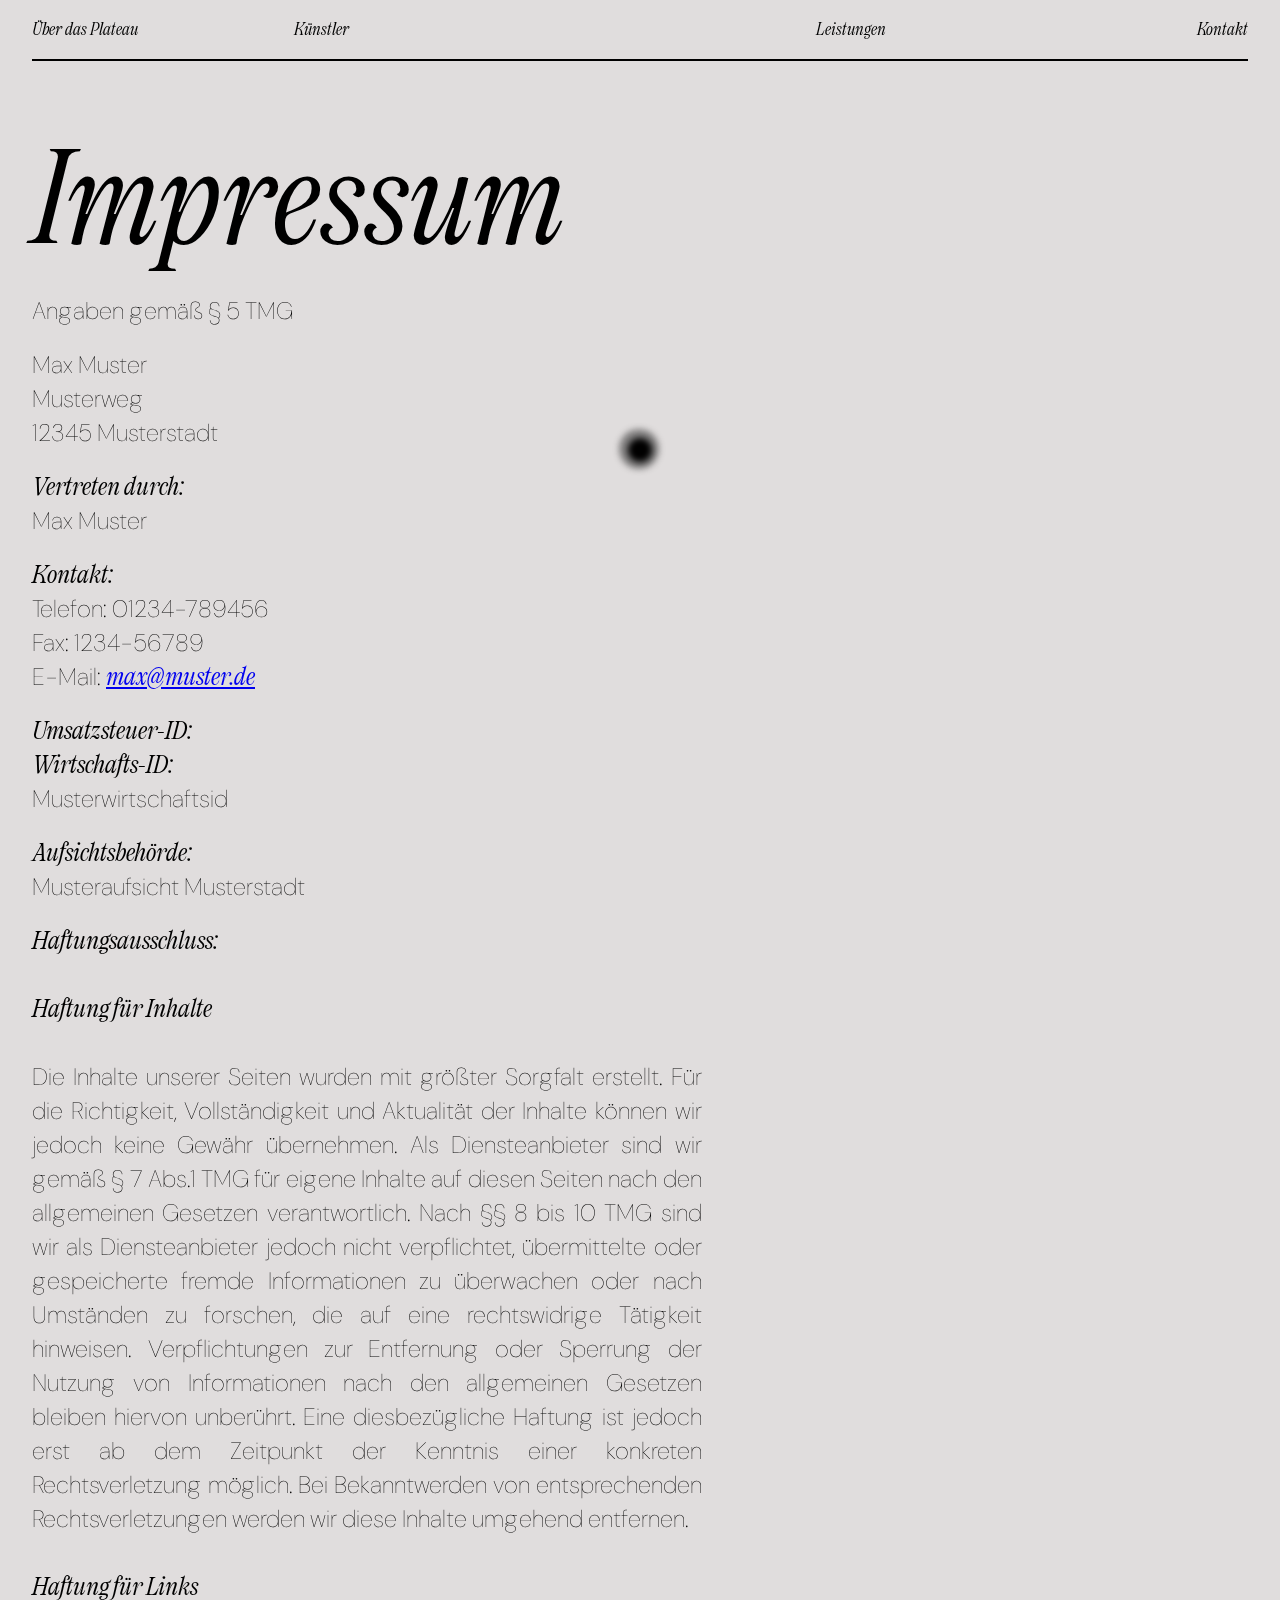
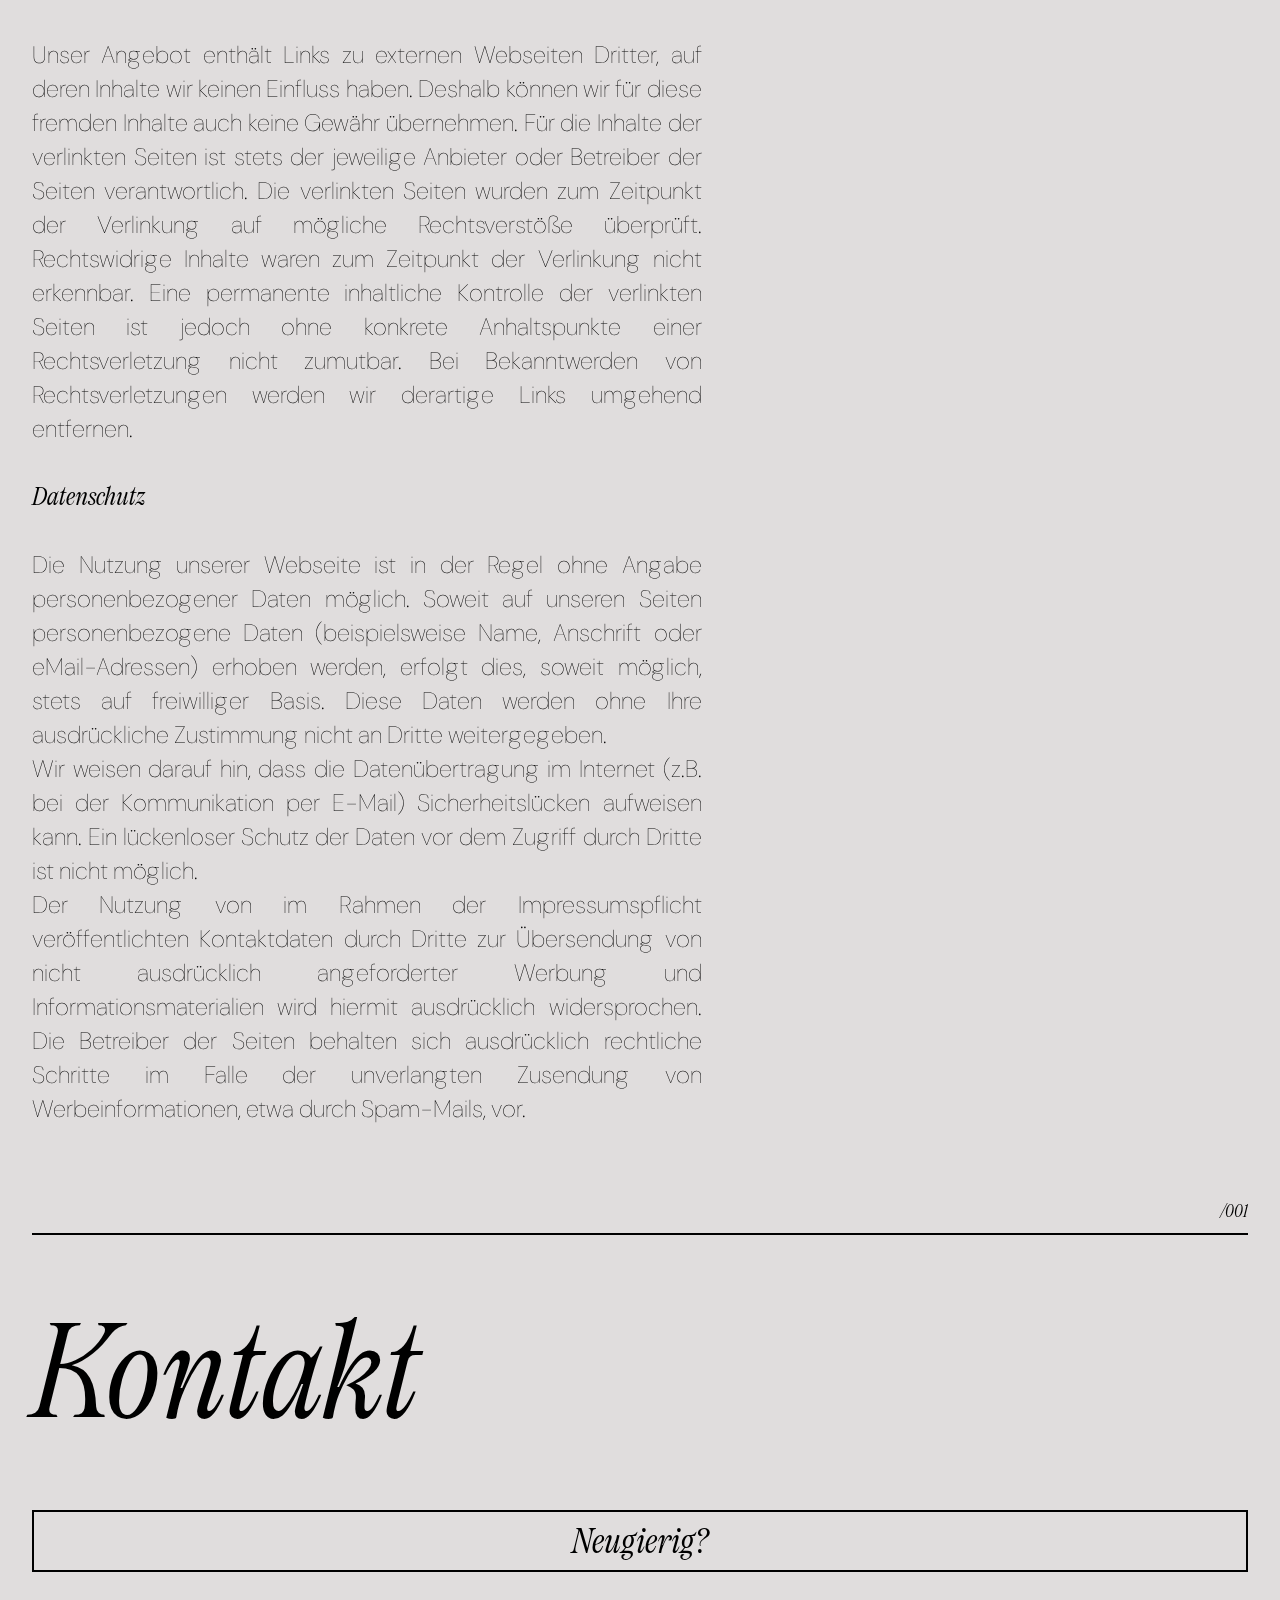
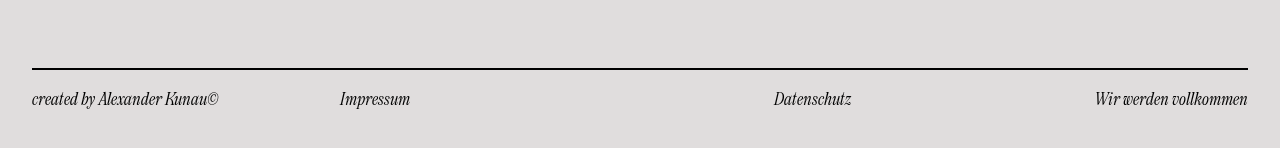
<file: impressum.html>
<!DOCTYPE html>
<html lang="de">
	<head>
		<meta charset="UTF-8" />
		<meta name="viewport" content="width=device-width, initial-scale=1.0" />
		<title>KünstlerPlateau - Impressum</title>
		<meta name="description" content="KünstlerPlateau">
		<meta name="keywords" content="Grafikdesign, Malerei, Kunst, Musik, Staffelei, Kloster, Poster, Skulpturen, plastische Kunst, Design, Modedesign, Fotografie, Videografie">
		<meta name="author" content="KünstlerPlateau">
		<meta name="publisher" content="KünstlerPlateau">
		<meta name="robots" content="index,follow">
		<meta name="revisit-after" content="7 days">
		<link rel="stylesheet" href="css/styles.css" />
		<link rel="shortcut icon" type="image/x-icon" href="images/logo.ico">
		<script type="text/javascript" src="js/funktionen.js"></script>
	</head>
	<body id="js-scroll">
		<div class="cursor-dot-outline"></div>
		<div class="cursor-dot"></div>
		<div class="wrapper">
			<div class="container">
				<!-- navbar -->
				<div class="navbar">
					<div class="navbar-container">
						<div class="site-title">Über das Plateau</div>
						<div class="site-type">Künstler</div>
						<div class="site-year">Leistungen</div>
						<div class="site-year">Kontakt</div>
					</div>
				</div>
				<!-- divider -->
				<div class="divider"></div>
				<div class="whitespace"></div>
				<!-- header -->
				<div class="reihe">
					<div class="spalte_60">
                    <h1>Impressum</h1>
					  <div>
                        <div class='impressum'><p>Angaben gemäß § 5 TMG</p><p>Max Muster <br> 
                        Musterweg<br> 
                        12345 Musterstadt <br> 
                        </p><p> <strong>Vertreten durch: </strong><br>
                        Max Muster<br>
                        </p><p><strong>Kontakt:</strong> <br>
                        Telefon: 01234-789456<br>
                        Fax: 1234-56789<br>
                        E-Mail: <a href='mailto:max@muster.de'>max@muster.de</a></br></p><p><strong>Umsatzsteuer-ID: </strong> <br>
                        <strong>Wirtschafts-ID: </strong><br>
                        Musterwirtschaftsid<br>
                        </p><p><strong>Aufsichtsbehörde:</strong><br>
                        Musteraufsicht Musterstadt<br></p><p><strong>Haftungsausschluss: </strong><br><br><strong>Haftung für Inhalte</strong><br><br>
                        Die Inhalte unserer Seiten wurden mit größter Sorgfalt erstellt. Für die Richtigkeit, Vollständigkeit und Aktualität der Inhalte können wir jedoch keine Gewähr übernehmen. Als Diensteanbieter sind wir gemäß § 7 Abs.1 TMG für eigene Inhalte auf diesen Seiten nach den allgemeinen Gesetzen verantwortlich. Nach §§ 8 bis 10 TMG sind wir als Diensteanbieter jedoch nicht verpflichtet, übermittelte oder gespeicherte fremde Informationen zu überwachen oder nach Umständen zu forschen, die auf eine rechtswidrige Tätigkeit hinweisen. Verpflichtungen zur Entfernung oder Sperrung der Nutzung von Informationen nach den allgemeinen Gesetzen bleiben hiervon unberührt. Eine diesbezügliche Haftung ist jedoch erst ab dem Zeitpunkt der Kenntnis einer konkreten Rechtsverletzung möglich. Bei Bekanntwerden von entsprechenden Rechtsverletzungen werden wir diese Inhalte umgehend entfernen.<br><br><strong>Haftung für Links</strong><br><br>
                        Unser Angebot enthält Links zu externen Webseiten Dritter, auf deren Inhalte wir keinen Einfluss haben. Deshalb können wir für diese fremden Inhalte auch keine Gewähr übernehmen. Für die Inhalte der verlinkten Seiten ist stets der jeweilige Anbieter oder Betreiber der Seiten verantwortlich. Die verlinkten Seiten wurden zum Zeitpunkt der Verlinkung auf mögliche Rechtsverstöße überprüft. Rechtswidrige Inhalte waren zum Zeitpunkt der Verlinkung nicht erkennbar. Eine permanente inhaltliche Kontrolle der verlinkten Seiten ist jedoch ohne konkrete Anhaltspunkte einer Rechtsverletzung nicht zumutbar. Bei Bekanntwerden von Rechtsverletzungen werden wir derartige Links umgehend entfernen.<br><br><strong>Datenschutz</strong><br><br>
                        Die Nutzung unserer Webseite ist in der Regel ohne Angabe personenbezogener Daten möglich. Soweit auf unseren Seiten personenbezogene Daten (beispielsweise Name, Anschrift oder eMail-Adressen) erhoben werden, erfolgt dies, soweit möglich, stets auf freiwilliger Basis. Diese Daten werden ohne Ihre ausdrückliche Zustimmung nicht an Dritte weitergegeben. <br>
                        Wir weisen darauf hin, dass die Datenübertragung im Internet (z.B. bei der Kommunikation per E-Mail) Sicherheitslücken aufweisen kann. Ein lückenloser Schutz der Daten vor dem Zugriff durch Dritte ist nicht möglich. <br>
                        Der Nutzung von im Rahmen der Impressumspflicht veröffentlichten Kontaktdaten durch Dritte zur Übersendung von nicht ausdrücklich angeforderter Werbung und Informationsmaterialien wird hiermit ausdrücklich widersprochen. Die Betreiber der Seiten behalten sich ausdrücklich rechtliche Schritte im Falle der unverlangten Zusendung von Werbeinformationen, etwa durch Spam-Mails, vor.<br>
                        </p></div> 
					  </div>
					</div>
				</div>
				<div class="whitespace"></div>
				<!-- sections -->
				<div class="section-header">
					<div class="section-header-container">
						<div class="section-title"></div>
						<div class="section-order">/001</div>
					</div>
				</div>
				<div class="divider"></div>
				<div class="whitespace"></div>
				<!-- about -->
				<div class="reihe">
					<div class="spalte_100">
						<h1>Kontakt</h1>
					</div>
				</div>
				<div class="reihe">
					<div>
						<div class="title-container rellax-box" data-rellax-speed="1">
							<a href="alexanderkunau@gmx.de">Neugierig?</a>
							<div class="button__hover">
								<div class="button__ticker">
									<a href="mailto:alexanderkunau@gmx.de">Schreib ne Mail</a><a href="mailto:alexanderkunau@gmx.de">Schreib ne Mail</a><a href="mailto:alexanderkunau@gmx.de">Schreib ne Mail</a><a href="mailto:alexanderkunau@gmx.de">Schreib ne Mail</a>
								</div>
								<div class="button__ticker">
									<a href="mailto:alexanderkunau@gmx.de">Schreib ne Mail</a><a href="mailto:alexanderkunau@gmx.de">Schreib ne Mail</a><a href="mailto:alexanderkunau@gmx.de">Schreib ne Mail</a><a href="mailto:alexanderkunau@gmx.de">Schreib ne Mail</a>
								</div>
								<div class="button__ticker">
									<a href="mailto:alexanderkunau@gmx.de">Schreib ne Mail</a><a href="mailto:alexanderkunau@gmx.de">Schreib ne Mail</a><a href="mailto:alexanderkunau@gmx.de">Schreib ne Mail</a><a href="mailto:alexanderkunau@gmx.de">Schreib ne Mail</a>
								</div>
								<div class="button__ticker">
									<a href="mailto:alexanderkunau@gmx.de">Schreib ne Mail</a><a href="mailto:alexanderkunau@gmx.de">Schreib ne Mail</a><a href="mailto:alexanderkunau@gmx.de">Schreib ne Mail</a><a href="mailto:alexanderkunau@gmx.de">Schreib ne Mail</a>
								</div>
								<div class="button__ticker">
									<a href="mailto:alexanderkunau@gmx.de">Schreib ne Mail</a><a href="mailto:alexanderkunau@gmx.de">Schreib ne Mail</a><a href="mailto:alexanderkunau@gmx.de">Schreib ne Mail</a><a href="mailto:alexanderkunau@gmx.de">Schreib ne Mail</a>
								</div>
							</div>
						</div>
					</div>
				</div>
				<div class="whitespace"></div>
				<div class="divider"></div>
				<!-- footer -->
				<div class="footer">
					<div class="navbar">
						<div class="navbar-container">
							<div class="site-title" onclick="window.location.href='https://alexanderkunau.de/'" style="cursor: pointer;" >created by Alexander Kunau&copy;</div>
							<div class="site-type" onclick="window.location.href='impressum.html'" style="cursor: pointer;" >Impressum</div>
							<div class="site-year" onclick="window.location.href='datenschutz.html'" style="cursor: pointer;" >Datenschutz</div>
							<div class="site-year">Wir werden vollkommen</div>
						</div>
					</div>
				</div>
				<br />
			</div>
		</div>
		<!--
		<script>
			const scroll = new LocomotiveScroll({
				el: document.querySelector("#js-scroll"),
				smooth: true,
				smoothMobile: true,
				inertia: 0.75,
			});
		</script>
		-->
		<script>
			var cursor = {
    delay: 8,
    _x: 0,
    _y: 0,
    endX: window.innerWidth / 2,
    endY: window.innerHeight / 2,
    cursorVisible: true,
    cursorEnlarged: false,
    $dot: document.querySelector(".cursor-dot"),
    $outline: document.querySelector(".cursor-dot-outline"),

    init: function () {
        // Set up element sizes
        this.dotSize = this.$dot.offsetWidth;
        this.outlineSize = this.$outline.offsetWidth;

        this.setupEventListeners();
        this.animateDotOutline();
    },

    setupEventListeners: function () {
        var self = this;

        // Anchor hovering
        document.querySelectorAll("a").forEach(function (el) {
            el.addEventListener("mouseover", function () {
                self.cursorEnlarged = true;
                self.toggleCursorSize();
            });
            el.addEventListener("mouseout", function () {
                self.cursorEnlarged = false;
                self.toggleCursorSize();
            });
        });

        // Click events
        document.addEventListener("mousedown", function () {
            self.cursorEnlarged = true;
            self.toggleCursorSize();
        });
        document.addEventListener("mouseup", function () {
            self.cursorEnlarged = false;
            self.toggleCursorSize();
        });

        document.addEventListener("mousemove", function (e) {
            // Show the cursor
            self.cursorVisible = true;
            self.toggleCursorVisibility();

            // Position the dot
            self.endX = e.pageX;
            self.endY = e.pageY;
            self.$dot.style.top = self.endY + "px";
            self.$dot.style.left = self.endX + "px";
        });

        // Hide/show cursor
        document.addEventListener("mouseenter", function (e) {
            self.cursorVisible = true;
            self.toggleCursorVisibility();
            self.$dot.style.opacity = 1;
            self.$outline.style.opacity = 1;
        });

        document.addEventListener("mouseleave", function (e) {
            self.cursorVisible = true;
            self.toggleCursorVisibility();
            self.$dot.style.opacity = 0;
            self.$outline.style.opacity = 0;
        });
    },

    animateDotOutline: function () {
        var self = this;

        self._x += (self.endX - self._x) / self.delay;
        self._y += (self.endY - self._y) / self.delay;
        self.$outline.style.top = self._y + "px";
        self.$outline.style.left = self._x + "px";

        requestAnimationFrame(this.animateDotOutline.bind(self));
    },

    toggleCursorSize: function () {
        var self = this;

        if (self.cursorEnlarged) {
            self.$dot.style.transform = "translate(-50%, -50%) scale(0.75)";
            self.$outline.style.transform = "translate(-50%, -50%) scale(1.5)";
        } else {
            self.$dot.style.transform = "translate(-50%, -50%) scale(1)";
            self.$outline.style.transform = "translate(-50%, -50%) scale(1)";
        }
    },

    toggleCursorVisibility: function () {
        var self = this;

        if (self.cursorVisible) {
            self.$dot.style.opacity = 1;
            self.$outline.style.opacity = 1;
        } else {
            self.$dot.style.opacity = 0;
            self.$outline.style.opacity = 0;
        }
    }
};

cursor.init();

		</script>
		<script src="js/jquery.js" ></script> <!-- Load jQuery first -->
		<script src="js/tilt.jquery.js"></script> <!-- Load Tilt.js library -->
		<script src="js/funktionen.js"></script> <!-- Load Tilt.js library -->
</html>
</file>
<file: css/styles.css>
@import url('https://fonts.googleapis.com/css2?family=DM+Sans:ital,wght@0,400;0,500;0,700;1,400;1,500;1,700&display=swap');
@font-face {
    font-family: 'Tartuffo-LightItalic';
    src: url('../fonts/Tartuffo-LightItalic.woff') format('woff'),
		 url('../fonts/Tartuffo-LightItalic.woff2') format('woff2'),
		 url('../fonts/Tartuffo-LightItalic.ttf') format('ttf');
}

* {
	margin: 0;
	padding: 0%;
	-webkit-box-sizing: border-box;
	box-sizing: border-box;
	font-family: "Tartuffo-LightItalic";
}

html,
body {
	overflow-x: hidden;
	background: #E0DDDD;
	animation: fadeInAnimation ease 2.2s;
    animation-iteration-count: 1;
    animation-fill-mode: forwards;
	cursor: none;
}

@keyframes fadeInAnimation {
	0% {
		opacity: 0;
	}
	100% {
		opacity: 1;
	}
}

.cursor-dot,
.cursor-dot-outline {
  pointer-events: none;
  position: absolute;
  top: 50%;
  left: 50%;
  border-radius: 50%;
  opacity: 0;
  transform: translate(-50%, -50%);
  transition: opacity 0.2s ease-in-out, transform 0.2s ease-in-out;
  cursor: none;
  
}

.cursor-dot {
  width: 24px;
  height: 24px;
  background-color: #000000;
  filter: blur(3px);
  z-index: 3000;
  cursor: none;
  mix-blend-mode: luminosity;
}

.cursor-dot-outline {
  width: 40px;
  height: 40px;
  background-color: rgba(31, 31, 31, 0.5);
  filter: blur(3px);
}

.wrapper {
	width: 100%;
	height: 100%;
}

#hide_id {
	cursor: none;
  }

.wrapper .container {
	width: 95%;
	margin: 0px auto;
}

.divider {
	width: 100%;
	height: 2px;
	background: #000000;
}

.mini_whitespace {
	width: 100%;
	height: 2em;
}

.whitespace {
	width: 100%;
	height: 4em;
}

/* navbar */

.navbar .navbar-container {
	display: -webkit-box;
	display: -ms-flexbox;
	display: flex;
	padding: 20px 0;
	font-size: 16px;
	-webkit-box-pack: justify;
	-ms-flex-pack: justify;
	text-align: justify;
}

.navbar .navbar-container .site-title {
	-webkit-box-flex: 1;
	-ms-flex-positive: 1;
	flex-grow: 1;
}

.navbar .navbar-container .site-type {
	-webkit-box-flex: 1;
	-ms-flex-positive: 1;
	flex-grow: 1;
}

.navbar .navbar-container .site-year {
	-webkit-box-flex: 2;
	-ms-flex-positive: 2;
	flex-grow: 2;
	text-align: right;
}

/* header */
/*
.header {
	margin: 80px 0;
	z-index: 2 !important;
	width: 60%;
}

.header .header-container h1 {
	font-family: "Tartuffo Light Italic";
	font-size: 12rem;
}

@media (max-width: 900px) {
	.header .header-container h1 {
		font-size: 5.4rem;
	}
}
*/

header {
	position: relative;
	display: flex;
	justify-content: space-between;
}

.header__button {
	z-index: 2;
	width: 8em;
	height: 4em;
	border-radius: 50%;
	border: 0;
	cursor: pointer;
	position: absolute;
	display: inline-block;
	margin: 20px;
	right: 0;
	animation-duration: 300ms;
	animation-timing-function: ease;
	border: solid 1.5px #000000;
	background-color: #E0DDDD;
	
}

.header__button:hover {
	z-index: 2;
	width: 8em;
	height: 4em;
	border-radius: 50%;
	border: 0;
	cursor: pointer;
	position: absolute;
	margin: 20px;
	right: 0;
	animation-duration: 300ms;
	animation-timing-function: ease;
	background-color: #000000;
	color: #E0DDDD;
	box-shadow: 0 0 6px #000000;
}

.header__button a {
	font-size: 24px;
	text-align: center;
}

.header__button[data-open="true"] {
	background-color: #E0DDDD;
	animation-name: scale;
}

.header__button[data-open="false"] {
	transition: background-color 250ms linear;
}

@keyframes scale {
	from {
		transform: scale(0);
	}

	to {
		transform: scale(100%);
	}
}

.header__nav {
	background-color: #000000;
	position: fixed;
	overflow: hidden;
	z-index: 1;
	top: 0;
	left: 0;
	width: 100%;
	height: 100%;
	box-sizing: border-box;
	padding: 40px 30px;
	display: flex;
	flex-direction: column;
	justify-content: space-between;
	visibility: hidden;
	clip-path: circle(var(--radius) at calc(100% - 55px) 47px);
}

.header__nav[data-active="true"] {
	visibility: visible;
}

.header__menu {
	padding: 0;
	margin: 0;
}

.header__menu > .header__menu-item {
	font-size: 12vh;
}

.header__menu > .header__menu-item:not(:last-of-type) {
	margin-bottom: 0em;
}

.header__menu-item a {
	letter-spacing: -4px;
	font-weight: 300 !important;
	color: #E0DDDD;
	text-decoration: none;
}

/* Hero Section */
.spalte_100 {
	width: 100%;
}

.spalte_100 h1 {
	float: left;
	font-size: 124px;
	font-weight: 100;
	-moz-transition: all 0.4s;
    -webkit-transition: all 0.4s;
    -o-transition: all 0.4s;
    transition: all 0.4s;
	padding-bottom: 30px;
	vertical-align: top;
}

.spalte_100 h1:hover {
	float: left;
	font-size: 124px;
	font-weight: 100;
	color: #E0DDDD;
	-webkit-text-stroke-width: 1px;
    -webkit-text-stroke-color: #000000;
	-webkit-transform: skewX(-5deg);
	-moz-transform: skewX(-5deg);
	-o-transform: skewX(-5deg);
	transform: skewX(-5deg);
}

.spalte_60 {
	float: left;
	width: 60%;
}

.spalte_60 img {
	float: right;
	width: 75%;
}

.spalte_60 video {
	float: right;
	width: 75%;
}

.spalte_60 .spalte_50 img {
	float: right;
	width: 100%;
	padding-left: 10px;
	padding-bottom: 10px;
}

.spalte_60 a figcaption {
	font-size: 14px;
	padding-top: 14px;
	height: auto;
	color: #3E3E3E;
	float: right;
}

.spalte_60 h1 {
	float: left;
	font-size: 7.75em;
	font-weight: 100;
	-moz-transition: all 0.4s;
    -webkit-transition: all 0.4s;
    -o-transition: all 0.4s;
    transition: all 0.4s;
}

.spalte_60 h1:hover {
	float: left;
	font-size: 7.75em;
	font-weight: 100;
	color: #E0DDDD;
    -webkit-text-stroke-width: 1px;
    -webkit-text-stroke-color: #000000;
	-webkit-transform: skewX(-5deg);
	-moz-transform: skewX(-5deg);
	-o-transform: skewX(-5deg);
	transform: skewX(-5deg);
}

.spalte_60 p {
	float: left;
	font-size: 24px;
	font-weight: 100;
	font-family: "DM Sans";
	width: 100%;
	padding-right: 60px;
	padding-top: 20px;
	line-height: 34px;
	text-align: justify;
}

.spalte_60 .button_block {
	text-align: center;
	float: left;
}

.spalte_60 .button {
	width: 250px;
    height: 50px;
    margin: 0 auto;
    padding: 0;
    display: inline-block;
    line-height: 45px;
    text-align: center;
	border-radius: 100px;
	border: 2px solid #000000;
	box-sizing: border-box;
	margin-top: 40px;
	font-size: 24px;
	transition-duration: 0.3s;
	text-decoration: none;
	color: #000000;
}

.spalte_60 .button:hover {
	width: 250px;
    height: 50px;
    margin: 0 auto;
    padding: 0;
    display: inline-block;
    line-height: 45px;
    text-align: center;
	border-radius: 100px;
	box-sizing: border-box;
	margin-top: 40px;
	font-size: 24px;
	background-color: #000000;
	color: #E0DDDD;
    box-shadow: 0 0 6px #000000;
}

/* Über das Plataeau */
.spalte_50 {
	width: 50%;
	float: left;
}


.spalte_50 .button_block {
	text-align: center;
	float: left;
}

.spalte_50 .button {
	width: 250px;
    height: 50px;
    margin: 0 auto;
    padding: 0;
    display: inline-block;
    line-height: 45px;
    text-align: center;
	border-radius: 100px;
	border: 2px solid #000000;
	box-sizing: border-box;
	margin-top: 40px;
	font-size: 24px;
	transition-duration: 0.3s;
	text-decoration: none;
	margin-bottom: 40px;
	color: #000000;
}

.spalte_50 .button:hover {
	width: 250px;
    height: 50px;
    margin: 0 auto;
    padding: 0;
    display: inline-block;
    line-height: 45px;
    text-align: center;
	border-radius: 100px;
	box-sizing: border-box;
	margin-top: 40px;
	font-size: 24px;
	background-color: #000000;
	margin-bottom: 40px;
	color: #E0DDDD;
	box-shadow: 0 0 6px #000000;
}

.spalte_40 {
	float: left;
	width: 40%;
	padding-left: 10px;
}

.spalte_40 video {
	float: left;
	width: 100%;
	padding-left: 10px;
	margin-top: 3%;
}

.spalte_40 img {
	width: 95%;
	height: auto;
	float: right;
	padding-bottom: 15px;
	margin-top: 3%;
}

.spalte_40 a  {
	text-decoration: none;
}

.spalte_40 a figcaption {
	font-size: 14px;
	height: auto;
	color: #3E3E3E;
	margin-left: 5%;
}

.spalte_40 h2 {
	float: left;
	font-size: 18px;
	font-weight: 100;
	font-family: "DM Sans";
	padding-right: 60px;
	line-height: 20px;
	text-align: justify;
	font-weight: 700;
}

.spalte_40 p {
	float: left;
	font-size: 18px;
	font-weight: 100;
	font-family: "DM Sans";
	padding-right: 60px;
	line-height: 26px;
	text-align: justify;
	margin-bottom: 20px;
}

.spalte_25 p {
	width: 25%;
	float: left;
	font-size: 24px;
	font-weight: 100;
	font-family: "DM Sans";
	padding-right: 60px;
	padding-top: 20px;
	line-height: 36px;
	text-align: justify;
}

.spalte_50 p {
	float: left;
	font-size: 24px;
	font-weight: 100;
	font-family: "DM Sans";
	padding-right: 60px;
	padding-top: 20px;
	line-height: 34px;
	text-align: justify;
}

.spalte_33  {
	width: 33%;
	float: left;
}

.spalte_33_preise  {
	width: 33%;
	float: left;
}

.spalte_30  {
	width: 33%;
	float: left;
}

.spalte_33 a  {
	width: 100%;
	float: left;
	font-size: 24px;
	font-weight: 100;
	font-family: "DM Sans";
	padding-right: 60px;
	padding-top: 20px;
	line-height: 36px;
}

.spalte_33 h2 {
	float: left;
	font-size: 18px;
	font-weight: 100;
	font-family: "DM Sans";
	padding-right: 60px;
	line-height: 20px;
	text-align: justify;
	font-weight: 700;
}

.spalte_33 p {
	float: left;
	font-size: 18px;
	font-weight: 100;
	font-family: "DM Sans";
	padding-right: 20px;
	line-height: 26px;
	text-align: justify;
	margin-bottom: 20px;
}

.spalte_33 img {
	width: 102%;
	height: auto;
	float: left;
	padding-bottom: 15px;
	margin-top: 3%;
}

.spalte_20 {
	width: 20%;
	float: left;
}

.spalte_20_mitte {
	width: 20%;
	float: left;
}

.spalte_20_rechts {
	width: 20%;
	float: right;
}

.spalte_20_rechts a {
	width: 100%;
	float: left;
	font-size: 24px;
	font-weight: 100;
	font-family: "DM Sans";
	padding-top: 20px;
	line-height: 36px;
}

.spalte_20_mitte a{
	width: 100%;
	float: left;
	font-size: 24px;
	font-weight: 100;
	font-family: "DM Sans";
	margin-top: 20px;
	line-height: 32px;
	text-align: center;
	vertical-align: middle;
}

.spalte_20 a {
	width: 100%;
	float: left;
	font-size: 24px;
	font-weight: 100;
	font-family: "DM Sans";
	padding-right: 60px;
	padding-top: 20px;
	line-height: 36px;
}

.spalte_20 h2 {
	float: left;
	font-size: 18px;
	font-weight: 100;
	font-family: "DM Sans";
	padding-right: 60px;
	line-height: 20px;
	text-align: justify;
	font-weight: 700;
}

.spalte_20 p {
	float: left;
	font-size: 18px;
	font-weight: 100;
	font-family: "DM Sans";
	padding-right: 20px;
	line-height: 26px;
	text-align: justify;
	margin-bottom: 20px;
}

.spalte_20 img {
	width: 100%;
	height: auto;
}

.spalte_15 {
	width: 15%;
	float: left;
	margin-right: 5%;
	text-align: justify;
}

@media (max-width: 900px) {
	
	.spalte_100 h1 {
		float: left;
		font-size: 3.2em;
		font-weight: 100;
		padding-bottom: 30px;
		-moz-transition: all 0.4s;
    	-webkit-transition: all 0.4s;
    	-o-transition: all 0.4s;
    	transition: all 0.4s;
	}

	.spalte_100 h1:hover {
		float: left;
		font-size: 3.2em;
		font-weight: 100;
		padding-bottom: 20px;
		color: #E0DDDD;
		-webkit-text-stroke-width: 1px;
		-webkit-text-stroke-color: #000000;
		-webkit-transform: skewX(-5deg);
		-moz-transform: skewX(-5deg);
		-o-transform: skewX(-5deg);
		transform: skewX(-5deg);
	}
	
	.spalte_60 {
		float: left;
		width: 100%;
		vertical-align: middle;
		padding: 0%;
	}

	.spalte_60 div p {
		float: left;
		width: 100%;
		vertical-align: middle;
		text-align: justify;
		padding: 0;
		font-size: 20px;
		line-height: 32px;
	}

	.spalte_60 p {
		float: left;
		width: 100%;
		vertical-align: middle;
		text-align: justify;
		padding: 0;
		font-size: 20px;
		line-height: 32px;
	}

	.spalte_60 h1 {
		float: left;
		font-size: 3.2em;
		font-weight: 100;
		padding-bottom: 20px;
		line-break: inherit;
	}

	.spalte_60 h1:hover {
		float: left;
		font-size: 3.2em;
		font-weight: 100;
		padding-bottom: 20px;
		color: #E0DDDD;
		-webkit-text-stroke-width: 1px;
		-webkit-text-stroke-color: #000000;
		-webkit-transform: skewX(-5deg);
		-moz-transform: skewX(-5deg);
		-o-transform: skewX(-5deg);
		transform: skewX(-5deg);
	}

	.spalte_60 .button {
		width: 210px;
		height: 45px;
		margin: 0 auto;
		padding: 0;
		display: inline-block;
		line-height: 40px;
		text-align: center;
		border-radius: 100px;
		border: 2px solid #000000;
		box-sizing: border-box;
		margin-top: 40px;
		font-size: 20px;
		transition-duration: 0.3s;
		text-decoration: none;
		margin-bottom: 40px;
	}
	
	.spalte_60 .button:hover {
		width: 210px;
		height: 45px;
		margin: 0 auto;
		padding: 0;
		display: inline-block;
		line-height: 40px;
		text-align: center;
		border-radius: 100px;
		box-sizing: border-box;
		margin-top: 40px;
		font-size: 20px;
		background-color: #000000;
		color: #E0DDDD;
		box-shadow: 0 0 6px #000000;
		margin-bottom: 40px;
	}

	.spalte_60 img {
		float: left;
		width: 100%;
	}

	.spalte_60 .spalte_50 img {
		float: right;
		width: 100%;
		padding-left: 0px;
		padding-bottom: 10px;
	}

	.spalte_50 {
		float: left;
		width: 100%;
	}

	.spalte_50 p {
		float: left;
		font-size: 20px;
		line-height: 32px;
		float: left;
		width: 100%;
		padding: 0px 0px 20px 0px;
	}

	.spalte_50 .button {
		width: 210px;
		height: 45px;
		margin: 0 auto;
		padding: 0;
		display: inline-block;
		line-height: 40px;
		text-align: center;
		border-radius: 100px;
		border: 2px solid #000000;
		box-sizing: border-box;
		margin-top: 40px;
		font-size: 20px;
		transition-duration: 0.3s;
		text-decoration: none;
	}

	.spalte_50 .button:hover {
		width: 210px;
		height: 45px;
		margin: 0 auto;
		padding: 0;
		display: inline-block;
		line-height: 40px;
		text-align: center;
		border-radius: 100px;
		box-sizing: border-box;
		margin-top: 40px;
		font-size: 20px;
		background-color: #000000;
		color: #E0DDDD;
		box-shadow: 0 0 6px #000000;
	}

	.spalte_40 {
		float: left;
		width: 100%;
		vertical-align: middle;
		padding-left: 0px;
	}

	.spalte_40 p {
		float: left;
		vertical-align: middle;
		text-align: justify;
		padding: 0;
		font-size: 18px;
		line-height: 28px;
		margin-bottom: 40px;
	}

	.spalte_40 a figcaption {
		font-size: 14px;
		padding-top: 14px;
		height: auto;
		color: #3E3E3E;
		float: left;
		margin-left: 0;
	}

	.spalte_40 img {
		width: 100%;
		height: auto;
		float: right;
	}

	.spalte_33  {
		width: 100%;
		float: left;
	}

	.spalte_33_preise  {
		width: 100%;
		float: left;
		padding-bottom: 20px;
	}

	.spalte_25 {
		float: left;
		width: 100%;
	}

	.spalte_25 p {
		font-size: 20px;
		line-height: 32px;
		float: left;
		width: 100%;
		padding: 0px 0px 20px 0px;
	}

	.spalte_20  {
		width: 100%;
		float: left;
	}

	.spalte_20 img  {
		width: 100%;
		float: left;
		padding: 0%;
	}

	.spalte_20_mitte {
		width: 100%;
		float: left;
	}

	.spalte_15 {
		width: 100%;
		float: left;
		text-align: justify;
	}
}

.reihe:after {
	content: "";
	display: table;
	clear: both;
}

.hero-image {
	width: 100%;
	
}

.hero-image::after {
	content: "";
	display: table;
	clear: both;
}

.hero-image .hero-image-container {
	width: 40%;
	float: right;
}

.hero-image .hero-image-container img {
	width: 100%;
}

@media (max-width: 900px) {
	.hero-image {
		margin-top: 40px;
	}
	.hero-image .hero-image-container {
		width: 100%;
	}
}

/* section-header */

.section-header .section-header-container {
	display: -webkit-box;
	display: -ms-flexbox;
	display: flex;
	padding: 12px 0;
	font-size: 16px;
	-webkit-box-pack: justify;
	-ms-flex-pack: justify;
	justify-content: space-between;
}

/* about */

.about {
	width: 100%;
}

.about::after {
	content: "";
	display: table;
	clear: both;
}

.about .about-container {
	width: 70%;
	float: right;
}

.about .about-container p {
	margin: 40px 0;
	font-size: 36px;
}

@media (max-width: 900px) {
	.about .about-container {
		width: 100%;
	}
	.about .about-container p {
		font-size: 24px;
	}
}

.gallerie {
	display: -ms-flexbox; /* IE10 */
	display: flex;
	-ms-flex-wrap: wrap; /* IE10 */
	flex-wrap: wrap;
	gap: 10px;
  }
  
  /* Create four equal columns that sits next to each other */
.gallerie_spalte {
	-ms-flex: calc(25% - 8px); /* IE10 */
	flex: calc(25% - 8px);
	max-width: calc(25% - 8px);
}
  
.gallerie_spalte img {
	margin-top: 10px;
	vertical-align: middle;
	width: 100%;
}
  /* Responsive layout - makes a two column-layout instead of four columns */
@media screen and (max-width: 800px) {
	.gallerie_spalte {
	  -ms-flex: calc(50% - 5px);
	  flex: calc(50% - 5px);
	  max-width: calc(50% - 5px);
	}
}

  /* Responsive layout - makes the two columns stack on top of each other instead of next to each other */
@media screen and (max-width: 600px) {
	.gallerie_spalte {
	  -ms-flex: 100%;
	  flex: 100%;
	  max-width: 100%;
	}
}

/* Künstler*/

.kunstcontainer_33 {
	padding: 16px;
	margin: 16px 0;
	width: calc(33.3% - 0px);
	float: left;
	vertical-align: middle;
	line-height: 42px;
	text-align: center;
	padding-top: 40px;
}
  
  .kunstcontainer_33::after {
	content: "";
	clear: both;
	display: table;
  }
  
  .kunstcontainer_33 img {
	border-radius: 50%;
	width: 25%;
	height: auto;
  }

  .kunstcontainer_33_extra {
	padding: 16px;
	margin: 16px 0;
	width: calc(33.3% - 0px);
	float: left;
	vertical-align: middle;
	line-height: 42px;
	text-align: center;
}
  
  .kunstcontainer_33_extra img {
	border: solid 2px #000000;
	width: 100%;
	height: auto;
	margin-top: 30px;
  }
  
  .kunstcontainer_33 h3 {
	font-size: 24px;
	margin-right: 15px;
	font-weight: 100;;
  }

  .kunstcontainer_33 a {
	font-size: 18px;
	margin-right: 15px;
	font-weight: 100;;
  }

  .kunstcontainer_50 {
	padding: 16px;
	margin: 16px 0;
	width: calc(50% - 50px);
	float: left;
	vertical-align: middle;
	line-height: 42px;
	text-align: center;
}

  .kunstcontainer_50::after {
	content: "";
	clear: both;
	display: table;
  }
  
  .kunstcontainer_50 img {
	border-radius: 50%;
	width: 18%;
	height: auto;
	transition: width 0.5s;
  }

  .kunstcontainer_50 img:hover {
	border-radius: 50%;
	width: 25%;
	height: auto;
  }
  
  .kunstcontainer_50 h3 {
	font-size: 24px;
	margin-right: 15px;
	font-weight: 100;;
  }

  .kunstcontainer_50 a {
	font-size: 18px;
	margin-right: 15px;
	font-weight: 100;;
  }

  @media (max-width: 500px) {
	.kunstcontainer_33 {
		text-align: center;
	}
	.kunstcontainer_33 img {
		margin: auto;
		float: none;
		display: block;
		width: 100%;
	}

	.kunstcontainer_50 {
		text-align: center;
		width: 100%;
	}
	.kunstcontainer_50 img {
		margin: auto;
		float: none;
		display: block;
		width: 100%;
	}
  }

/* Style the tab */
.tab {
	overflow: hidden;
  }
  
  /* Style the buttons inside the tab */
  .tab p button {
	width: 250px;
    height: 50px;
    margin: 0 auto;
    padding: 0;
    display: inline-block;
    line-height: 45px;
    text-align: center;
	border-radius: 100px;
	border: 2px solid #000000;
	box-sizing: border-box;
	font-size: 24px;
	transition-duration: 0.3s;
	text-decoration: none;
	background-color: #E0DDDD;
	margin-top: 12px;
	margin-bottom: 12px;
  }
  
  /* Change background color of buttons on hover */
  .tab p button:hover {
	width: 250px;
    height: 50px;
    margin: 0 auto;
    padding: 0;
    display: inline-block;
    line-height: 45px;
    text-align: center;
	border-radius: 100px;
	box-sizing: border-box;
	font-size: 24px;
	background-color: #000000;
	color: #E0DDDD;
	box-shadow: 0 0 6px #000000;
	cursor: pointer;
	margin-top: 12px;
	margin-bottom: 12px;
  }
  
  /* Create an active/current tablink class */
  .tab p button.active {
	width: 250px;
    height: 50px;
    margin: 0 auto;
    padding: 0;
    display: inline-block;
    line-height: 45px;
    text-align: center;
	border-radius: 100px;
	box-sizing: border-box;
	font-size: 24px;
	background-color: #000000;
	color: #E0DDDD;
	box-shadow: 0 0 6px #000000;
	cursor: pointer;
	margin-top: 12px;
	margin-bottom: 12px;
  }
  
  /* Style the tab content */
  .tabcontent {
	display: none;
	border-top: none;
  }
  
  /* Style the close button */
  .topright {
	float: right;
	cursor: pointer;
	font-size: 36px;
	border: solid 1px #000000;
  }

  .tabcontent {
	animation: fadeEffect 2s;
  }
  
  /* Go from zero to full opacity */
  @keyframes fadeEffect {
	from {opacity: 0;}
	to {opacity: 1;}
  }


.panel {
	border: 2px solid #000000;
	position: relative;
	width: 75%;
	z-index: 10;
	margin-left: auto;
	margin-right: auto;
  }
  
  .pricing-table {
	display: flex;
	flex-direction: column;
  }

  .pricing-table:hover {
	display: flex;
	flex-direction: column;
	box-shadow: 3px 3px 3px 1px rgba(0, 0, 0, 0.1);
  }
  
  @media (min-width: 900px) {
	.pricing-table {
	  flex-direction: row;
	}
  }
  
  .pricing-table * {
	text-align: center;
  }
  
  .pricing-plan {
	border-bottom: 1px solid #000000;
	padding: 25px;
  }
  
  .pricing-plan:last-child {
	border-bottom: none;
  }
  
@media (min-width: 900px) {
	.pricing-plan {
	  border-bottom: none;
	  border-right: 1px solid #000000;
	  flex-basis: 100%;
	  padding: 25px 50px;
	}
  
	.pricing-plan:last-child {
	  border-right: none;
	}
}
  
  .pricing-img {
	margin-bottom: 20px;
	max-width: 100%;
	width: 20%;
	height: auto;
  }
  
  .pricing-header {
	font-weight: 100;
	letter-spacing: 1px;
	font-size: 32px;
  }
  
  .pricing-features {
	font-weight: 100;
	letter-spacing: 1px;
	margin: 25px 0 25px;
  }
  
  .pricing-features-item {
	border-top: 1px solid #000000;
	font-size: 18px;
	line-height: 1.5;
	padding: 15px 0;
	font-family: "DM Sans";
	list-style-type: none;
  }
  
  .pricing-features-item:last-child {
	border-bottom: 1px solid #000000;
  }
  
  .pricing-price {
	display: block;
	font-size: 32px;
	font-weight: 100;
  }
  
  #pricing-button {
	width: 80%;
    height: 50px;
    margin: 0 auto;
    padding: 0;
    display: inline-block;
    line-height: 45px;
    text-align: center;
	border-radius: 100px;
	border: 2px solid #000000;
	box-sizing: border-box;
	margin-top: 20px;
	font-size: 24px;
	transition-duration: 0.3s;
	text-decoration: none;
	margin-left: auto;
	margin-right: auto;
	color: #000000;
  }
  
  #pricing-button:hover {
	width: 80%;
    height: 50px;
    margin: 0 auto;
    padding: 0;
    display: inline-block;
    line-height: 45px;
    text-align: center;
	border-radius: 100px;
	box-sizing: border-box;
	margin-top: 20px;
	font-size: 24px;
	background-color: #000000;
	color: #E0DDDD;
    box-shadow: 0 0 6px #000000;
  }
  
  #pricing-button.is-featured {
	color: #E0DDDD;
  }

  @media (max-width: 1388px) {
	.spalte_33_preise  {
		width: 100%;
		float: left;
		padding-bottom: 20px;
	}
	
	#pricing-button {
		width: 200px;
		height: 40px;
		margin: 0 auto;
		padding: 0;
		display: inline-block;
		line-height: 37px;
		text-align: center;
		border-radius: 100px;
		border: 2px solid #000000;
		box-sizing: border-box;
		margin-top: 20px;
		font-size: 20px;
		transition-duration: 0.3s;
		text-decoration: none;
		margin-left: auto;
		margin-right: auto;
	  }
	  
	  #pricing-button:hover,
	  #pricing-button:focus {
		width: 200px;
		height: 40px;
		margin: 0 auto;
		padding: 0;
		display: inline-block;
		line-height: 37px;
		text-align: center;
		border-radius: 100px;
		box-sizing: border-box;
		margin-top: 20px;
		font-size: 20px;
		background-color: #000000;
		color: #E0DDDD;
		box-shadow: 0 0 6px #000000;
	  }
	  
	  #pricing-button.is-featured {
		color: #E0DDDD;
	  }
}

.title-container,
section {
  width: 100%;
  text-align: center;
}
@media (max-width: 767px) {
  .title-container,
section {
    width: 100%;
  }
}

.title-container.rellax-box {
  margin: 1em auto;
  padding: 0.3em 0;
  font-size: 2em;
  overflow: hidden;
  background: #E0DDDD;
  color: #000000;
}
@media (max-width: 480px) {
  .title-container.rellax-box {
    font-size: 1.8em;
  }
}
.title-container.rellax-box:hover > a {
  opacity: 0;
}
.title-container.rellax-box:hover .button__hover {
  opacity: 1;
}
.title-container.rellax-box > a {
  transition: opacity 400ms ease;
  text-decoration: none;
  color: #000000;
}
.title-container.rellax-box .button__hover {
  opacity: 0;
  position: absolute;
  left: 0;
  top: 0;
  transition: opacity 400ms ease;
  white-space: nowrap;
}
.title-container.rellax-box .button__hover .button__ticker {
  padding: 0.3em 0;
  display: table-cell;
  height: 100%;
  -webkit-animation-iteration-count: infinite;
  animation-iteration-count: infinite;
  -webkit-animation-timing-function: linear;
  animation-timing-function: linear;
  -webkit-animation-name: ticker;
  animation-name: ticker;
  animation-duration: 6.85s;
}
.title-container.rellax-box .button__hover .button__ticker > a {
  padding: 0 1.5em;
  text-decoration: none;
  color: #000000;
}

.rellax-box {
	border: 2px solid #000;
	background: #fff;
	margin: -2px;
	color: #E0DDDD;
	font-size: 1.2em;
	position: relative;
  }
  @media (max-width: 480px) {
	.rellax-box {
	  font-size: 0.8em;
	}
  }
  .rellax-box > p {
	margin: 0;
	position: absolute;
	top: 50%;
	left: 50%;
	transform: translate(-50%, -50%);
  }

  p.text-big {
	font-size: 2em;
  }
  @media (max-width: 480px) {
	p.text-big {
	  font-size: 1.5em;
	}
  }
  
  @keyframes ticker {
	0% {
	  -webkit-transform: translate3d(0, 0, 0);
	  transform: translate3d(0, 0, 0);
	}
	100% {
	  -webkit-transform: translate3d(-100%, 0, 0);
	  transform: translate3d(-100%, 0, 0);
	}
  }
</file>
